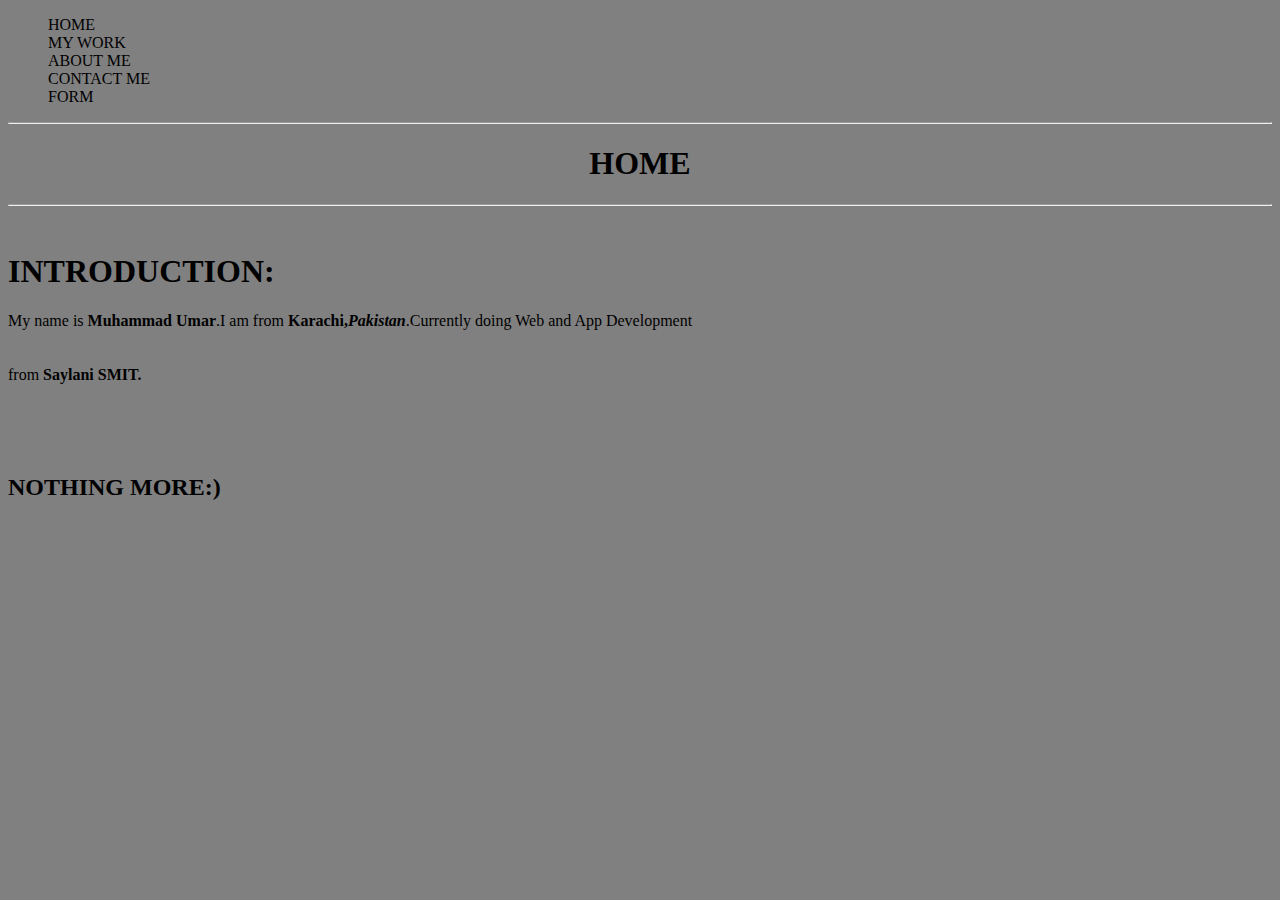
<file: first work/project1/index.html>
<!DOCTYPE html>
<html lang="en">
<head>
    <meta charset="UTF-8">
    <meta http-equiv="X-UA-Compatible" content="IE=edge">
    <meta name="viewport" content="width=device-width, initial-scale=1.0">
    <title>Assignment</title>
</head>
<body style="background-color: grey;">
    <ul style="list-style: none;">
        <li>
            <a href="./index.html" style="text-decoration: none; color: rgb(0, 0, 0);">HOME</a>
        </li>
        <li>
        <a href="./myportfolio.html" style="text-decoration: none; color: rgb(0, 0, 0);">MY WORK</a>
        </li>
        <li>
         <a href="./aboutme.html" style="text-decoration: none; color: rgb(0, 0, 0);">ABOUT ME</a>
        </li>
        <li>
            <a href="./contactme.html" style="text-decoration: none; color: rgb(0, 0, 0);">CONTACT ME</a>
        </li>
       <li>
        <a href="./form/formindex.html" style="text-decoration: none; color: rgb(0, 0, 0);">FORM</a>
       </li>
    </ul>  
    <hr>
    <center><h1>HOME</h1></center><hr><br>
    <h1>INTRODUCTION:</h1>
    <P>My name is <b>Muhammad Umar</b>.I am from <b>Karachi,</b><b><i>Pakistan</i></b>.Currently doing Web and App Development 
        <br>
        <br>
        <br>
        from <b>Saylani SMIT.</b> </P>
        <br>
        <br>
        <br>
        <h2>NOTHING MORE:)</h2>
    
</body>
</html>
</file>
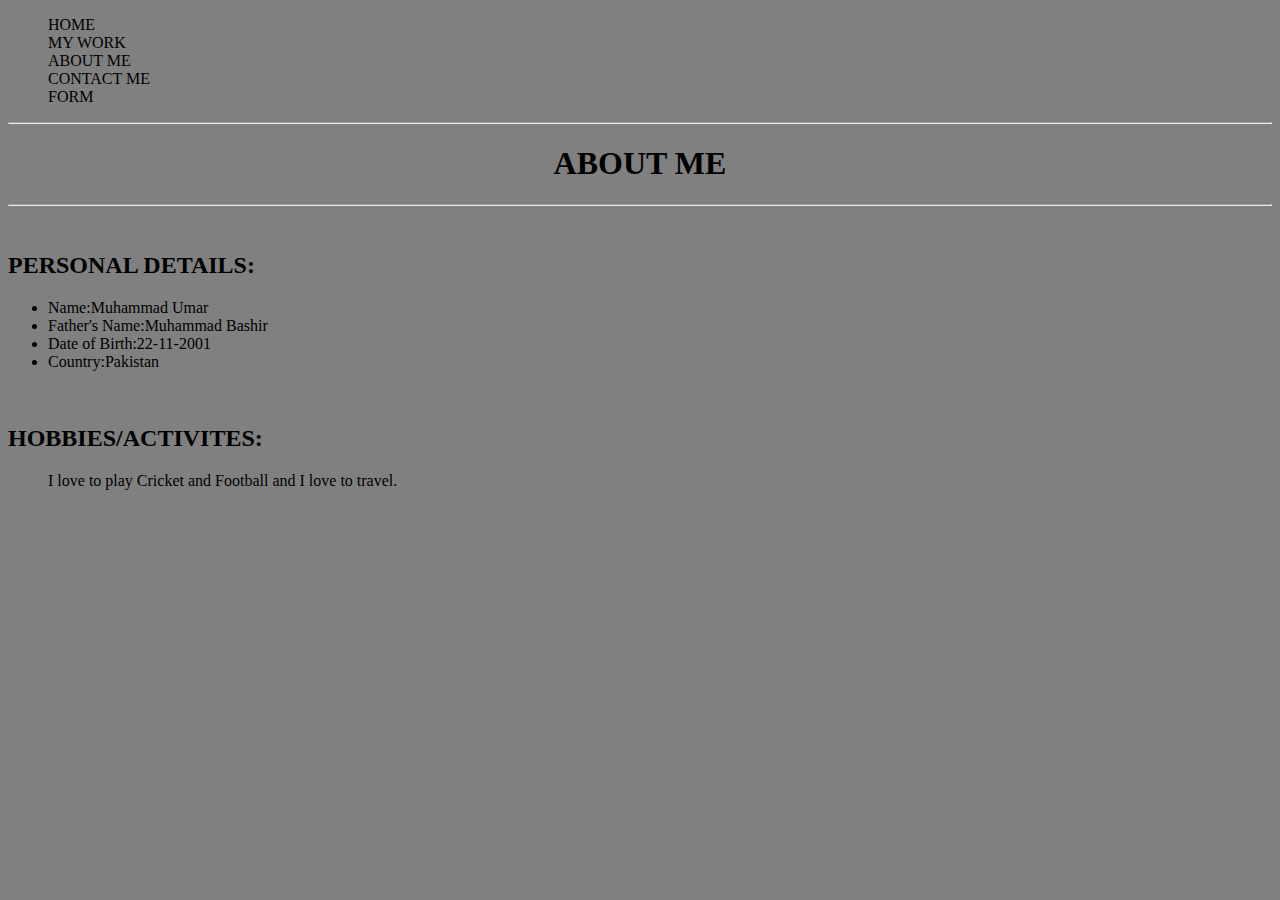
<file: first work/project1/aboutme.html>
<!DOCTYPE html>
<html lang="en">
<head>
    <meta charset="UTF-8">
    <meta http-equiv="X-UA-Compatible" content="IE=edge">
    <meta name="viewport" content="width=device-width, initial-scale=1.0">
    <title>ABOUT ME</title>
</head>
<body style="background-color: grey;">

    <ul style="list-style: none;">
        <li>
            <a href="home.html" style="text-decoration: none; color: rgb(0, 0, 0);">HOME</a>
        </li>
        <li>
        <a href="./myportfolio.html" style="text-decoration: none; color: rgb(0, 0, 0);">MY WORK</a>
        </li>
        <li>
         <a href="./aboutme.html" style="text-decoration: none; color: rgb(0, 0, 0);">ABOUT ME</a>
        </li>
        <li>
            <a href="./contactme.html" style="text-decoration: none; color: rgb(0, 0, 0);">CONTACT ME</a>
        </li>
        <li>
            <a href="./form/formindex.html" style="text-decoration: none; color: rgb(0, 0, 0);">FORM</a>
           </li>
    </ul>  
    <hr>
    <center><h1>ABOUT ME</h1></center>
    <hr>
    <br>
    <h2>PERSONAL DETAILS:</h2>
    <ul>
        <li>Name:Muhammad Umar</li>
        <li>Father's Name:Muhammad Bashir</li>
        <li>Date of Birth:22-11-2001</li>
        <li>Country:Pakistan</li>
    </ul>
    <br>
    <dt>
        <h2>HOBBIES/ACTIVITES:</h2>
        <dd>I love to play Cricket and Football and I love to travel.
        </dd>
    </dt>
</body>
</html>
</file>
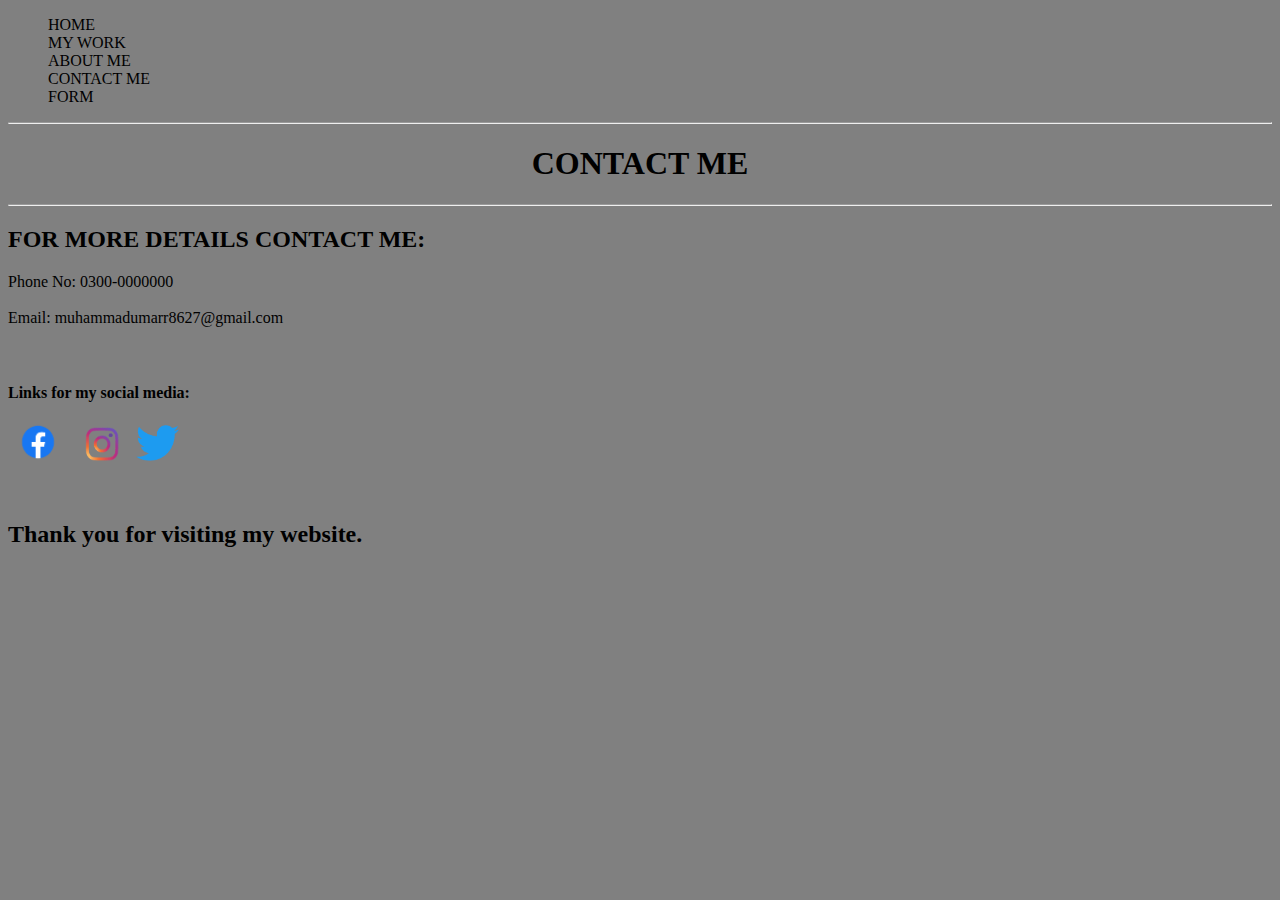
<file: first work/project1/contactme.html>
<!DOCTYPE html>
<html lang="en">
<head>
    <meta charset="UTF-8">
    <meta http-equiv="X-UA-Compatible" content="IE=edge">
    <meta name="viewport" content="width=device-width, initial-scale=1.0">
    <title>CONTACT ME</title>
</head>
<body style="background-color: grey;">

    <ul  style="list-style: none;">
        <li>
            <a href="home.html" style="text-decoration: none; color: rgb(0, 0, 0);">HOME</a>
        </li>
        <li>
        <a href="./myportfolio.html" style="text-decoration: none; color: rgb(0, 0, 0);">MY WORK</a>
        </li>
        <li>
         <a href="./aboutme.html" style="text-decoration: none; color: rgb(0, 0, 0);">ABOUT ME</a>
        </li>
        <li>
            <a href="./contactme.html" style="text-decoration: none; color: rgb(0, 0, 0);">CONTACT ME</a>
        </li>
        <li>
            <a href="./form/formindex.html" style="text-decoration: none; color: rgb(0, 0, 0);">FORM</a>
           </li>
    </ul>  
    <hr>
    <center><h1>CONTACT ME</h1></center>
    <hr>
    <h2>FOR MORE DETAILS CONTACT ME:</h2>
    Phone No: 0300-0000000
    <br>
    <br>
   Email: <a href="mailto:muhammadumarr8627@gmail.com" style="text-decoration: none; color: rgb(0, 0, 0);">muhammadumarr8627@gmail.com</a>
<br>
<br>
<br>
<h4>Links for my social media:</h4>
<a href="https://www.facebook.com/" style="text-decoration: none; color: rgb(0, 0, 0); "><img src="./Facebook-logo.png" alt="" width="60"></a>
<a href="https://www.instagram.com/accounts/login/"><img src="./insta logo.png" alt="" width="60"></a>
<a href="https://twitter.com/"><img src="./2491px-Twitter-logo.svg-removebg-preview.png" alt="" width="43"></a>
<br>
<br>
<br>
<h2>Thank you for visiting my website.</h2>
</body>
</html>
</file>
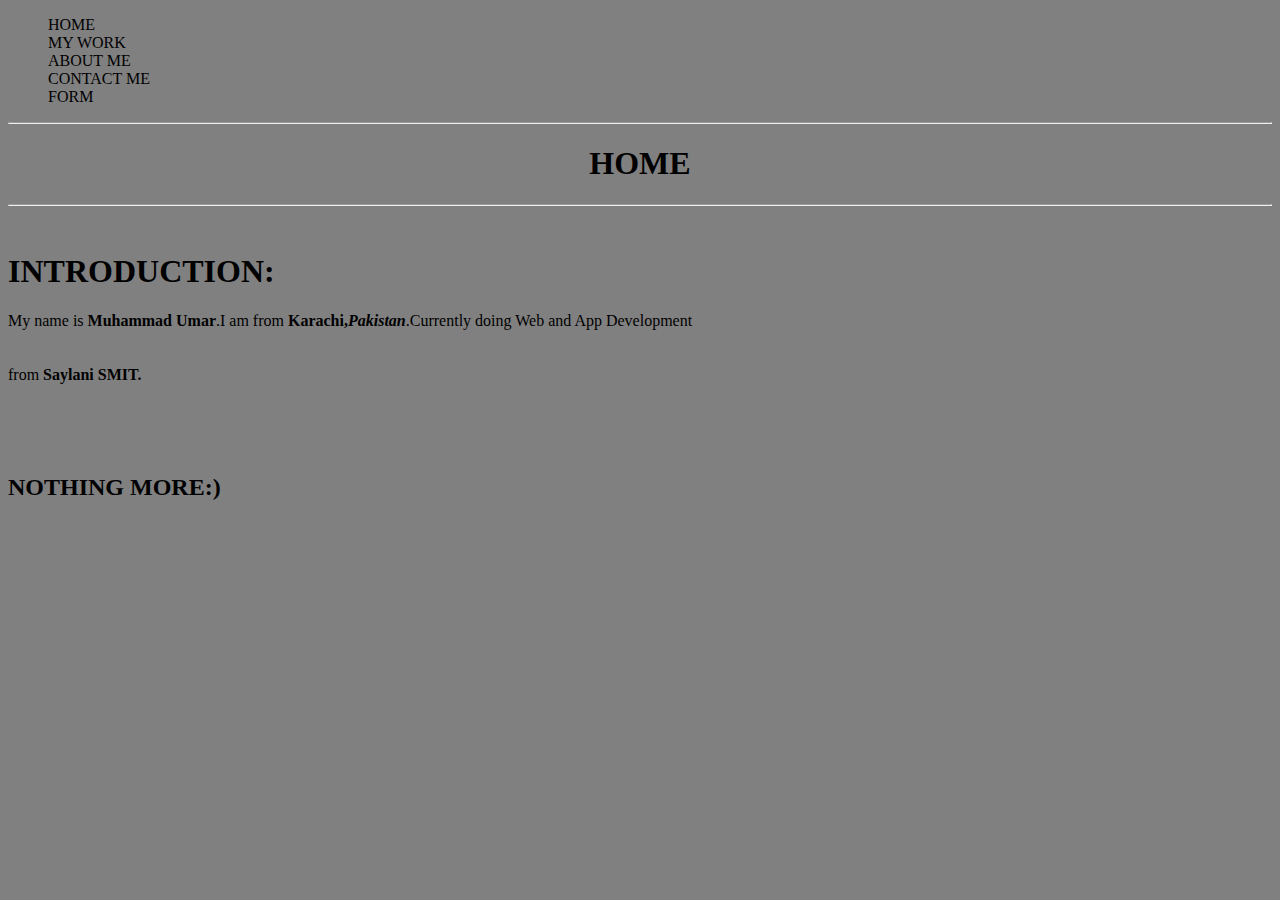
<file: first work/project1/home.html>
<!DOCTYPE html>
<html lang="en">
<head>
    <meta charset="UTF-8">
    <meta http-equiv="X-UA-Compatible" content="IE=edge">
    <meta name="viewport" content="width=device-width, initial-scale=1.0">
    <title>HOME</title>
</head>
<body style="background-color: grey;">
    
    <ul style="list-style: none;">
        <li style="text-decoration: none;">
            <a href="./index.html" style="text-decoration: none; color: rgb(0, 0, 0);">HOME</a>
        </li>
        <li>
        <a href="./myportfolio.html" style="text-decoration: none; color: rgb(0, 0, 0);">MY WORK</a>
        </li>
        <li>
         <a href="./aboutme.html" style="text-decoration: none; color: rgb(0, 0, 0);">ABOUT ME</a>
        </li>
        <li>
            <a href="./contactme.html" style="text-decoration: none; color: rgb(0, 0, 0);">CONTACT ME</a>
        </li>
        <li>
            <a href="./form/formindex.html" style="text-decoration: none; color: rgb(0, 0, 0);">FORM</a>
           </li>
    </ul>
    <hr>
    <center><h1>HOME</h1></center><hr><br>
    <h1>INTRODUCTION:</h1>
    <P>My name is <b>Muhammad Umar</b>.I am from <b>Karachi,</b><b><i>Pakistan</i></b>.Currently doing Web and App Development 
        <br>
        <br>
        <br>
        from <b>Saylani SMIT.</b> </P>
        <br>
        <br>
        <br>
        <h2>NOTHING MORE:)</h2>
    
</body>
</html>
</file>
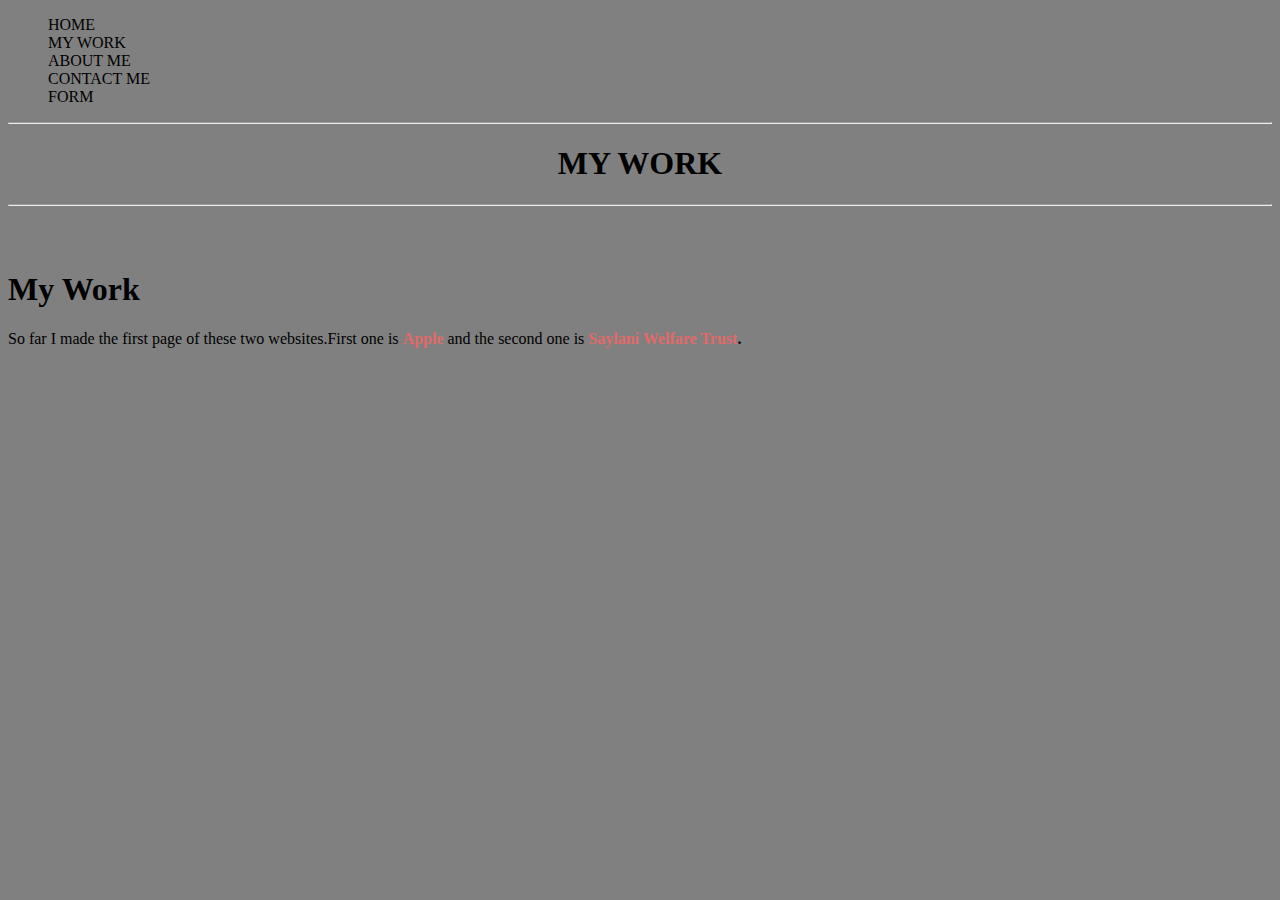
<file: first work/project1/myportfolio.html>
<!DOCTYPE html>
<html lang="en">
<head>
    <meta charset="UTF-8">
    <meta http-equiv="X-UA-Compatible" content="IE=edge">
    <meta name="viewport" content="width=device-width, initial-scale=1.0">
    <title>MY PORTFOLIO</title>
</head>
<body style="background-color: grey;">

    <ul style="list-style: none;">
        <li>
            <a href="home.html" style="text-decoration: none; color: rgb(0, 0, 0);">HOME</a>
        </li>
        <li>
        <a href="./myportfolio.html" style="text-decoration: none; color: rgb(0, 0, 0);">MY WORK</a>
        </li>
        <li>
         <a href="./aboutme.html" style="text-decoration: none; color: rgb(0, 0, 0);">ABOUT ME</a>
        </li>
        <li>
            <a href="./contactme.html" style="text-decoration: none; color: rgb(0, 0, 0);">CONTACT ME</a>
        </li>
        <li>
            <a href="./form/formindex.html" style="text-decoration: none; color: rgb(0, 0, 0);">FORM</a>
           </li>
    </ul>
    <hr>
    <center><h1>MY WORK</h1></center>
    <hr>
    <br>
    <br>
    <h1>My Work</h1>
    <p>So far I made the first page of these two websites.First one is 
    <strong><a href="./APPLE/Apple-Finalize/apple.html" style="text-decoration: none; color:rgb(224, 106, 106);">Apple</a></strong> and the second one is
    <strong><a href="./SAYLANI/saylani.html" style="text-decoration: none; color:rgb(224, 106, 106);" >Saylani Welfare Trust</a>.</strong></p>
   
  
</body>
</html>
</file>
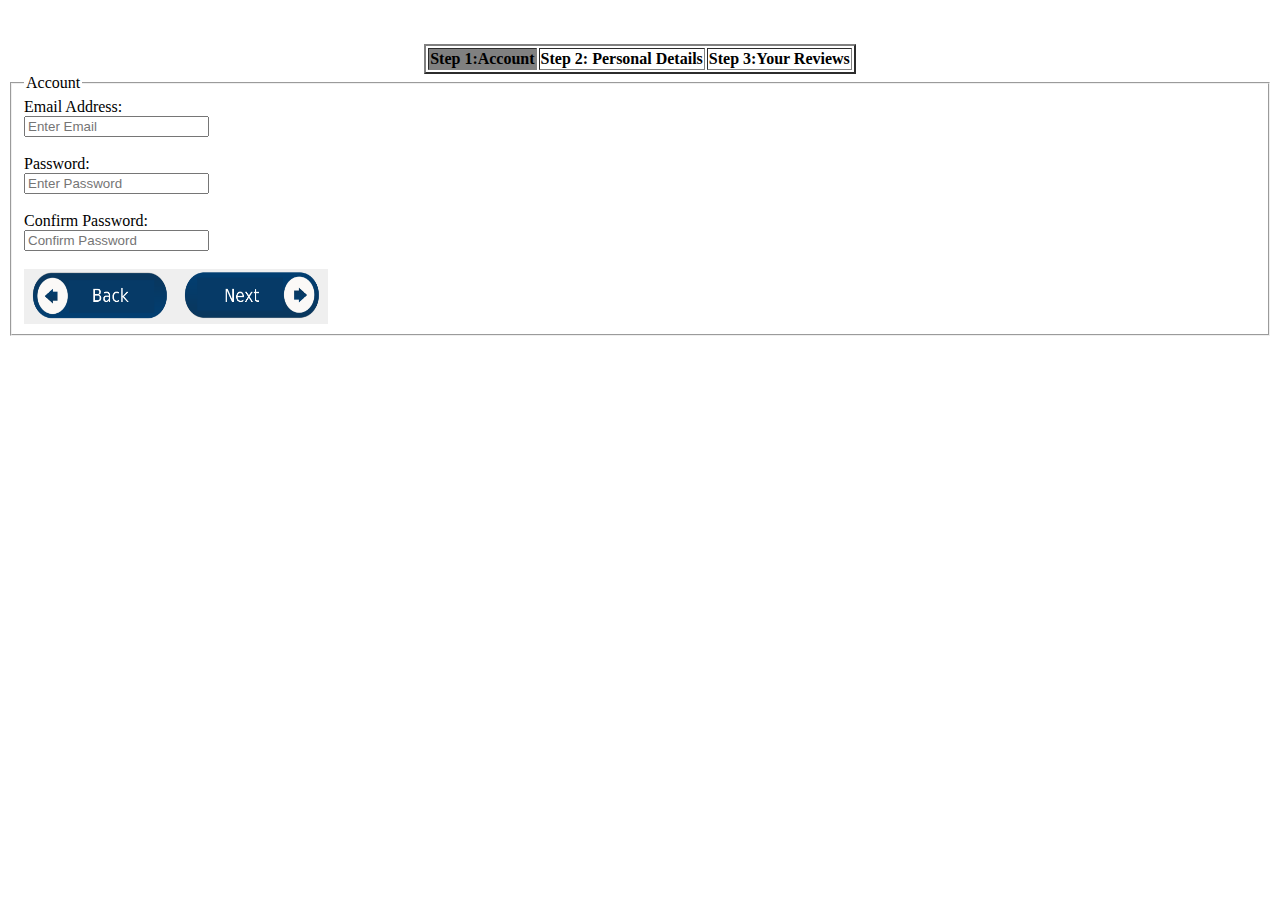
<file: first work/project1/form/account.html>
<!DOCTYPE html>
<html lang="en">
<head>
    <meta charset="UTF-8">
    <meta http-equiv="X-UA-Compatible" content="IE=edge">
    <meta name="viewport" content="width=device-width, initial-scale=1.0">
    <title>ACCOUNT</title>
</head>
<body>
    <br>
    <br>
    <center><table border="2"> <th style="background-color: grey;"> Step 1:Account</th><th>Step 2: Personal Details</th><th>Step 3:Your Reviews</th> </table></center>
      
    <fieldset>
        <legend>Account</legend>
       
        <label>Email Address:<br>
        <input type="email" name="Email Address" placeholder="Enter Email" required>
        </label><br>
        <br>
        <label>Password: <br>
         <input type="Password" name="Password" maxlength="9" placeholder="Enter Password" required>
        </label><br>
        <br>
        <label>Confirm Password: <br>
        <input type="Password" name="Confirm Password" maxlength="9" placeholder="Confirm Password" required>
        </label><br><br>
        <form action="formindex.html">
       <div style="display: flex;"><button style="border: none;"><img src="back.png" alt="Back" width="140" height="50"></button></form>
        <form action="personaldetails.html">
        <button style="border: none;"><img src="next.png" alt="Next" width="140" height="50"></button></form></div>
       
    </fieldset>
    
</body>
</html>
</file>
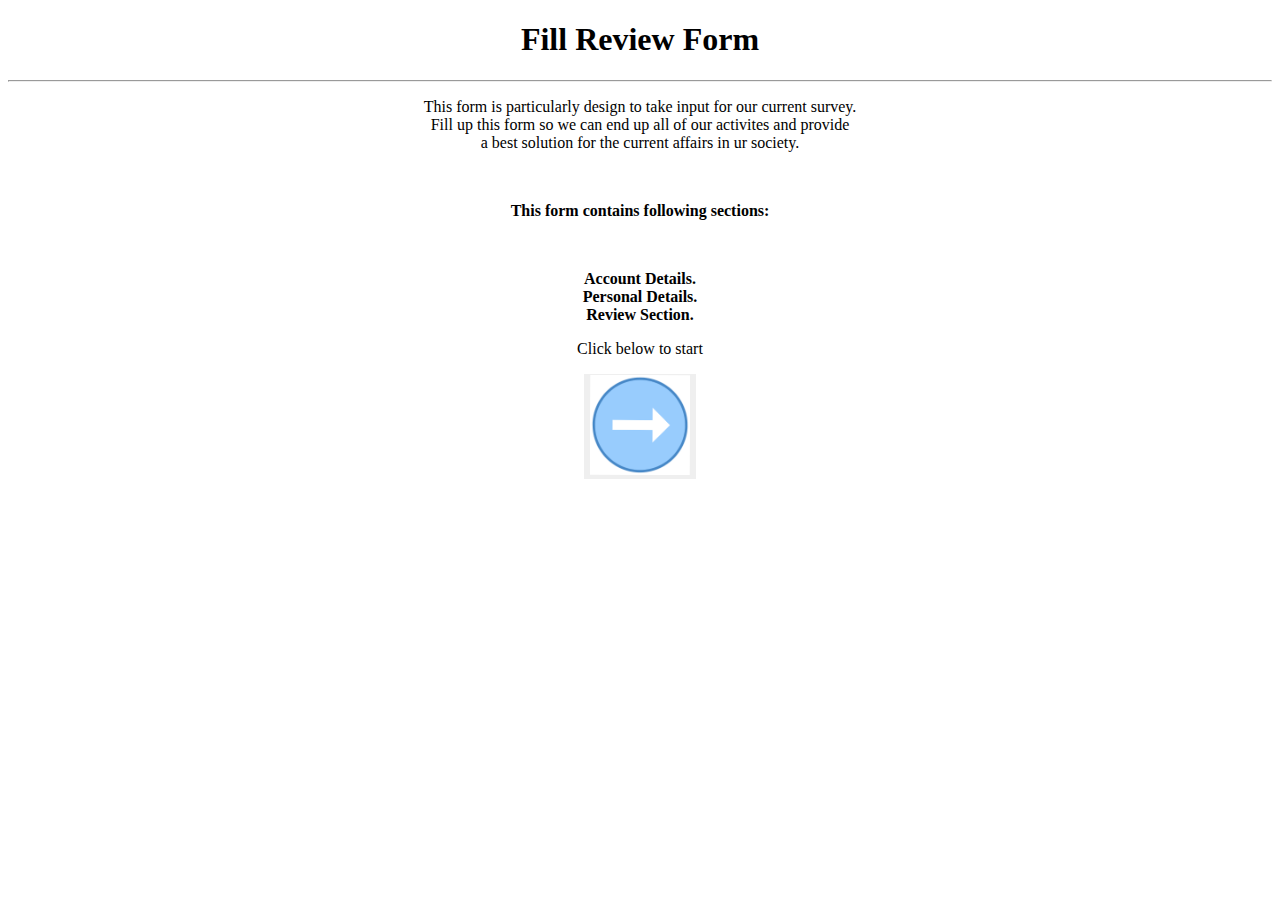
<file: first work/project1/form/formindex.html>
<!DOCTYPE html>
<html lang="en">
<head>
    <meta charset="UTF-8">
    <meta http-equiv="X-UA-Compatible" content="IE=edge">
    <meta name="viewport" content="width=device-width, initial-scale=1.0">
    <title>FORM</title>
</head>
<body>
    
    <center><h1>Fill Review Form</h1></center>
    <hr>
    <center><p>This form is particularly design to take input for our current survey. <br>Fill up this form so we can end up all of our activites and provide <br> a best solution for the current affairs in ur society. </p></center>
    <br>
    <center><p><b>This form contains following sections:</b></p></center>
    <br>
    <center><p><b>Account Details. <br>Personal Details. <br>Review Section.</b></p></center>
    <center><p>Click below to start</p></center>
    <form action="account.html">
    <center><button style="border: none;"><img src="index.png" alt="" width="100" height="100"></button></center></form>
    
</body>
</html>
</file>
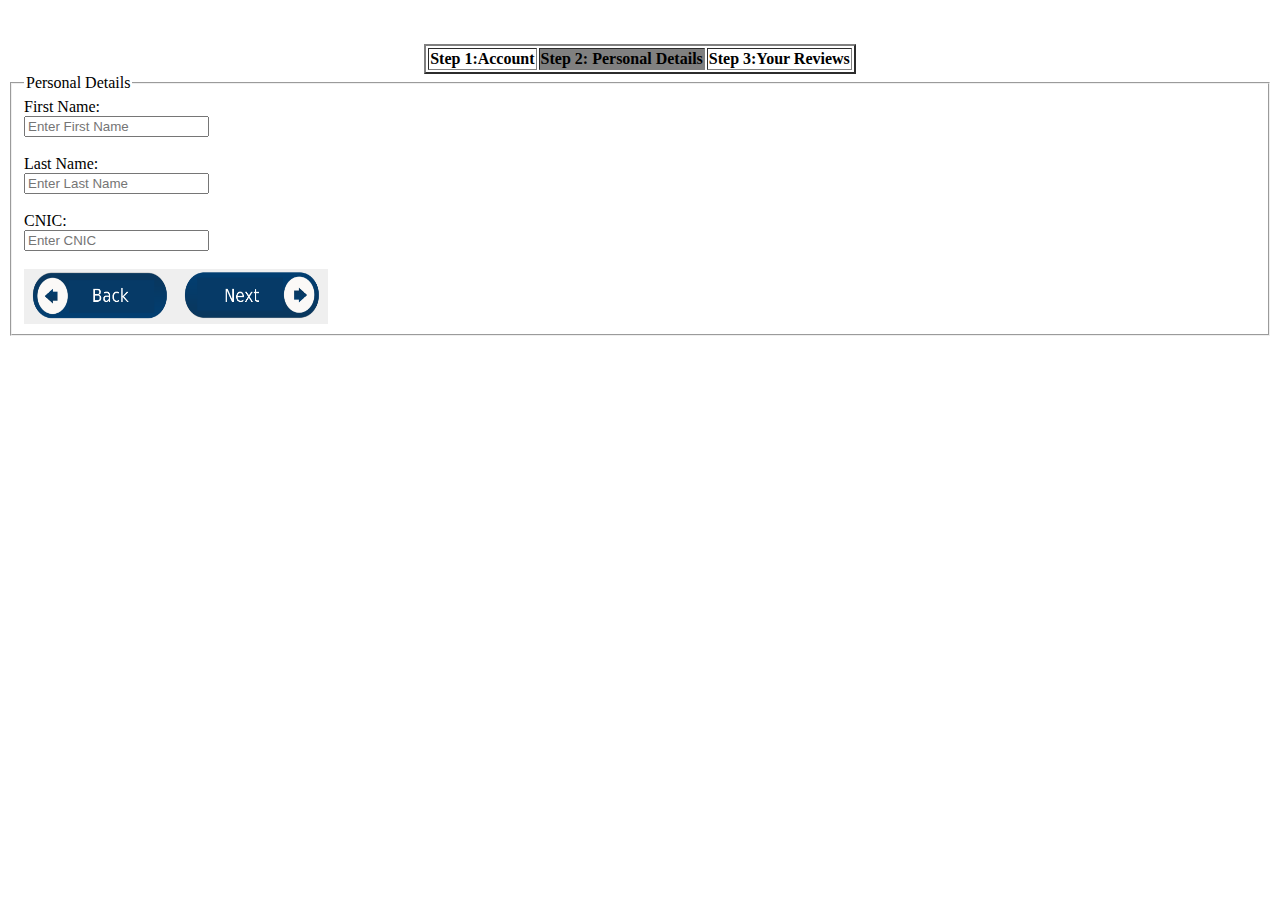
<file: first work/project1/form/personaldetails.html>
<!DOCTYPE html>
<html lang="en">
<head>
    <meta charset="UTF-8">
    <meta http-equiv="X-UA-Compatible" content="IE=edge">
    <meta name="viewport" content="width=device-width, initial-scale=1.0">
    <title>PERSONAL DETAILS</title>
</head>
<body>
    <br>
    <br>
    <center><table border="2"><th>Step 1:Account</th><th style="background-color: gray;">Step 2: Personal Details</th><th>Step 3:Your Reviews</th> </table></center>
  <fieldset>
        <legend>Personal Details</legend>
        <label>First Name: <br>
        <input type="text" name="First Name" placeholder="Enter First Name">
        </label><br>
        <br>
        <label>Last Name: <br>
        <input type="text" name="Last Name" placeholder="Enter Last Name">
        </label><br>
        <br>
        <label>CNIC:<br>
        <input type="text" name="CNIC" placeholder="Enter CNIC">               
        </label><br><br>
        <form action="account.html">
      <div style="display: flex;"><button style="border: none;"><img src="back.png" alt="Back" width="140" height="50"></button></form>
        <form action="Yourreviews.html">
        <button style="border: none;"><img src="next.png" alt="Next" width="140" height="50"></button>
        </form></div>
    </fieldset>
</body>
</html>
</file>
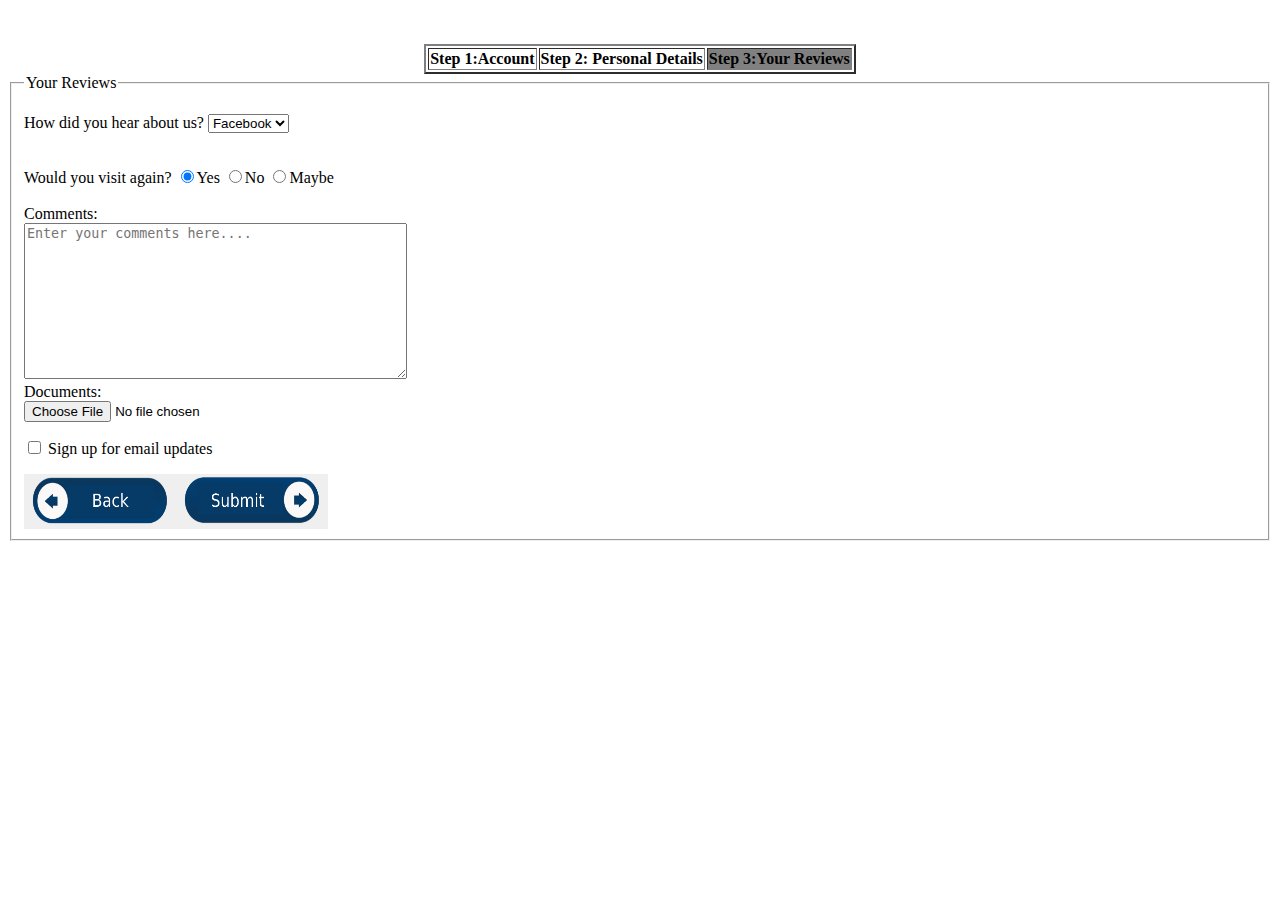
<file: first work/project1/form/Yourreviews.html>
<!DOCTYPE html>
<html lang="en">
<head>
    <meta charset="UTF-8">
    <meta http-equiv="X-UA-Compatible" content="IE=edge">
    <meta name="viewport" content="width=device-width, initial-scale=1.0">
    <title>YOUR REVIEWS</title>
</head>
<body> 
    <br>
    <br>
    <center><table border="2"><th>Step 1:Account</th><th>Step 2: Personal Details</th><th style="background-color: gray;">Step 3:Your Reviews</th> </table></center>
    <fieldset>
        <legend>Your Reviews</legend>
        <p>How did you hear about us?
        <select name="about us">
        <option value="Facebook">Facebook</option>
        <option value="Friend">Friend</option>
        <option value="Advert">Advert</option>
        <option value="Other">Other</option>
        </select></p>
        <br>
        <label>Would you visit again?
        <input type="radio" name="rating" value="Yes" checked>Yes
        <input type="radio" name="rating" value="No" >No 
        <input type="radio" name="rating" value="Maybe">Maybe
        </label><br>
        <br>
        <label for="Comments">Comments:</label><br>
        <textarea name="Comments" id="Comments" cols="45" rows="10" placeholder="Enter your comments here...."></textarea><br>
        <label for="Documents">Documents:</label><br>
        <input type="file"><br>
        <p> <input type="checkbox" name="subscribe"> Sign up for email updates</p>
        <form action="personaldetails.html">
      <div style="display: flex;"><button style="border: none;"><img src="back.png" alt="Back" width="140" height="50"></button> </form>
        <form action="formindex.html">
        <input type="submit" value="submit" hidden><button style="border: none;"><img src="submit.png" alt="submit" width="140" height="50"></button></form></div>
       
    </fieldset>
</body>
</html>
</file>
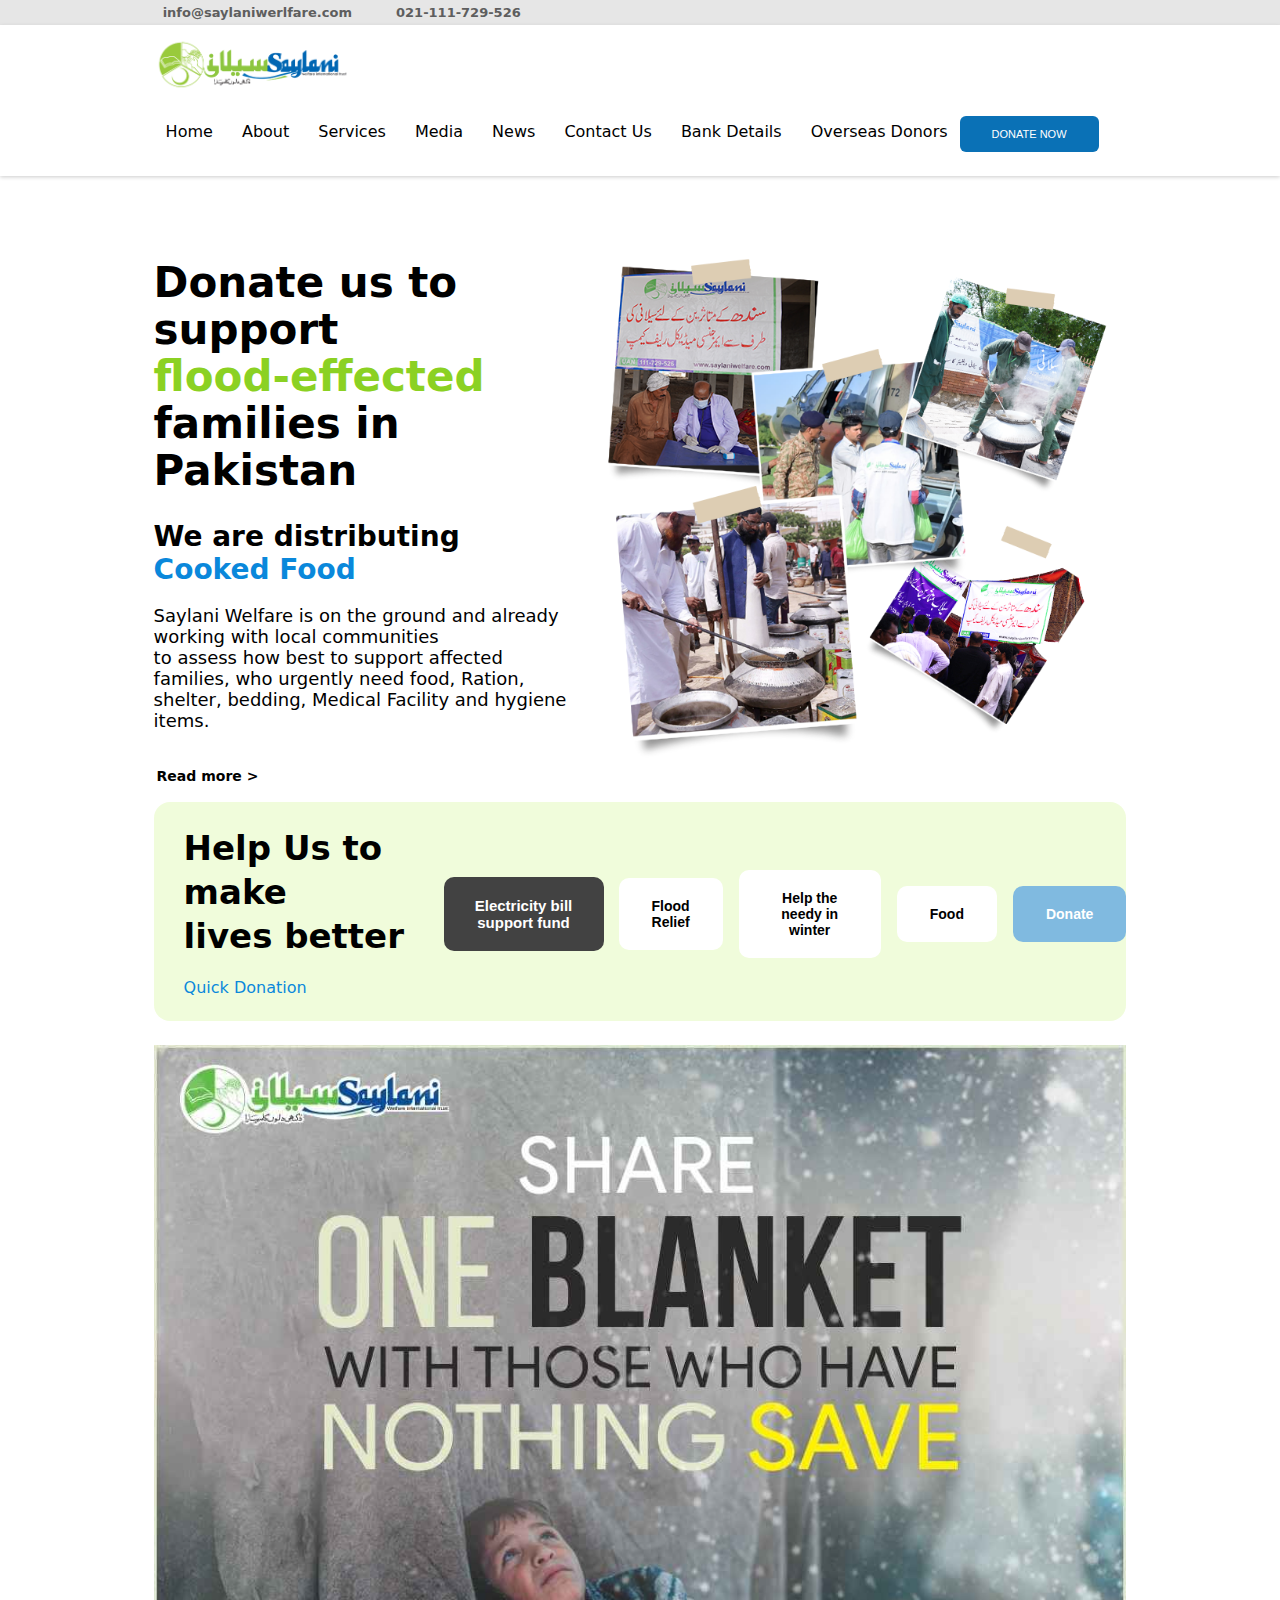
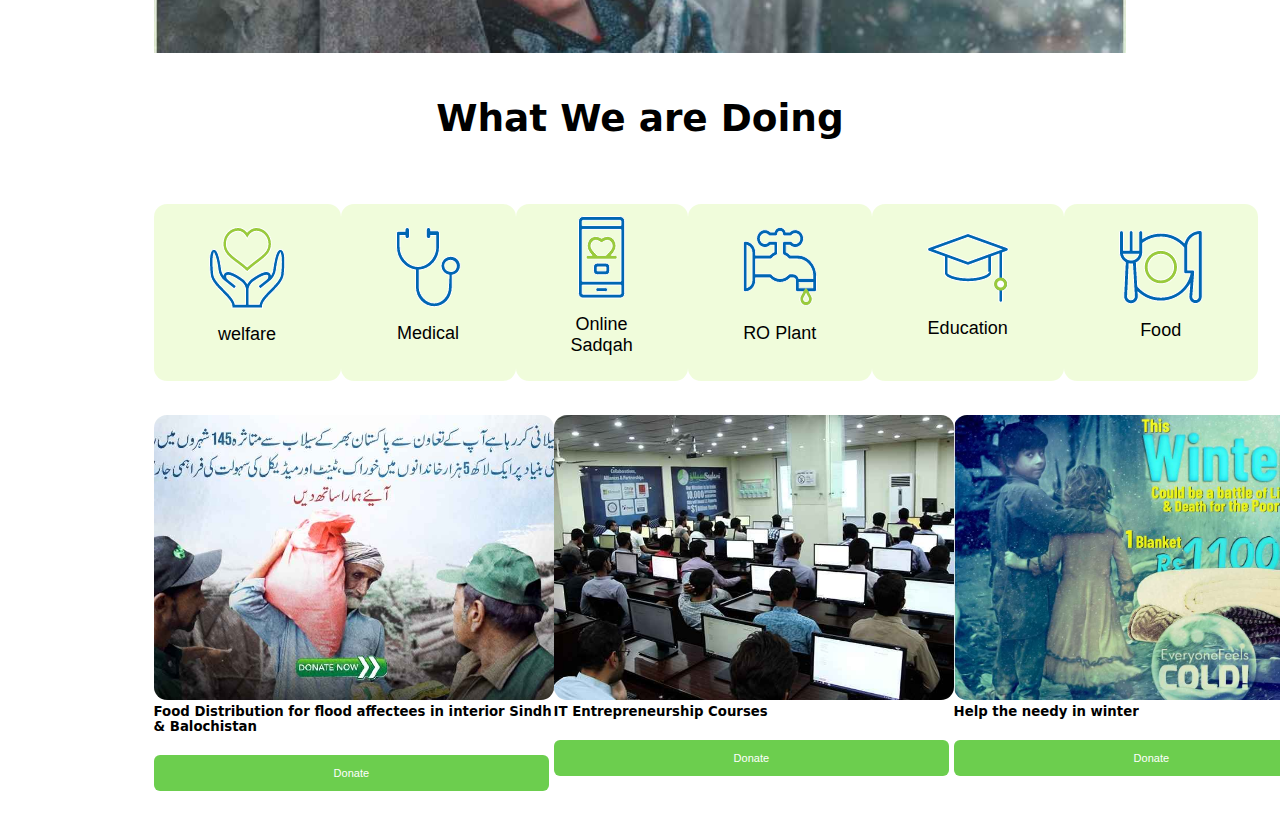
<file: first work/project1/SAYLANI/saylani.html>
<!DOCTYPE html>
<html lang="en">
<head>
    <meta charset="UTF-8">
    <meta http-equiv="X-UA-Compatible" content="IE=edge">
    <meta name="viewport" content="width=device-width, initial-scale=1.0">
    <title>Saylani Welfare</title>
    <link rel="stylesheet" href="style.css">
    <link rel="stylesheet" href="https://cdnjs.cloudflare.com/ajax/libs/font-awesome/6.2.1/css/all.min.css"
     integrity="sha512-MV7K8+y+gLIBoVD59lQIYicR65iaqukzvf/nwasF0nqhPay5w/9lJmVM2hMDcnK1OnMGCdVK+iQrJ7lzPJQd1w=="
     crossorigin="anonymous" referrerpolicy="no-referrer" />
</head>
<body>
    <div class="root">
        <div class="uppernav">
        <div class="rightarea">
            <p class="p1"><i class="fa-regular fa-envelope"></i>&nbsp; info@saylaniwerlfare.com</p>
            <p class="p2"><i class="fa-solid fa-phone-flip"></i>&nbsp; 021-111-729-526</p>
        </div>
        <div class="leftarea">
           <!-- <button class="b1">English</button> -->
        </div>
        </div>
        <div class="mainnav">
            <div class="img1"><img src="./saylani welfare logo.png" alt="saylani logo" width="200px"></div>
          <div class="navline1"> 
            <a href="#">Home</a>
            <a href="#">About</a>
            <a href="#">Services</a>
            <a href="#">Media</a>
            <a href="#">News</a>
            <a href="#">Contact Us</a>
            <a href="#">Bank Details</a>
            <a href="#">Overseas Donors</a></div>
           <div><button ><a class="a2" href="#">DONATE NOW</a></button></div> 
        </div>
    </div>   

    <div class="imp">
        <div class="first">
            <div class="left">
                <h1 class="fhead">Donate us to support <br> <span class="sp1">flood-effected</span> families in <br> Pakistan</h1><br>
                <h3 class="fhead2">We are distributing <span class="sp2">Cooked Food </span></h3><br>
                <p class="p3">Saylani Welfare is on the ground and already working with local communities <br> to assess how
                 best to support affected families, who urgently need food, Ration, <br> shelter, bedding,
                Medical Facility and hygiene items.</p><br>
                <div class="b3"><a href="#">Read more &gt;</a></div>
            </div>
            <div class="right"><img src="./saylani 2nd.png" alt="" width="550"></div>
        </div>

        <div class="second">
            <div class="left2">
                <h2 class="fhead3">Help Us to make <br> lives better</h2><br>
                <p class="p4">Quick Donation</p>
            </div>
            <div class="right2">
                <div class="r1"><button class="billbtn">Electricity bill support fund</button></div>
                <div class="r2"><button class="floodbtn">Flood Relief</button></div>
                <div class="r3"><button class="needybtn">Help the needy in winter</button></div>
                <div class="r4"><button class="foodbtn">Food</button></div>
                <div class="r5"><button class="donationbtn"><p>Donate</p></button></div> 
            </div>
        </div>
       <div class="img3"><img src="./blanket.jpg" alt="blanket image"></div>

       <div class="third">
            <div class="upp"><h3 class="hfead4">What We are Doing</h3>
            </div>
            <div class="down">
                <button class="d1btn"><div class="d1"><img src="./44.png" alt="welfare"><p class="p5">welfare</p></div></button>
                <button class="d2btn"><div class="d2"><img src="./45.png" alt="Medical"><p class="p6">Medical</p></div></button>
                <button class="d3btn"><div class="d3"><img src="./46.png" alt=" Sadqah"><p class="p7">Online Sadqah</p></div></button>
                <button class="d4btn"><div class="d4"><img src="./47.png" alt="RO Plant"><p class="p8">RO Plant</p></div></button>
                <button class="d5btn"><div class="d5"><img src="./48.png" alt="edu"><p class="p9">Education</p></div></button>
                <button class="d6btn"><div class="d6"><img src="./49.png" alt="Food"><p class="p10">Food</p></div></button>
            </div>
       </div>
  
       <div class="programs">
        <div class="pro1">
            <img src="./1.jpg" alt="" class="proimg" width="400">
           <div class="ph1"><h5 >Food Distribution for flood affectees in interior Sindh & Balochistan</h5>
            <button class="probtn">Donate</button></div>
        </div>
        <div class="pro2">
            <img src="./2.jpg" alt="" class="proimg" width="400">
           <div class="ph2"><h5>IT Entrepreneurship Courses</h5>
            <button class="probtn">Donate</button></div> 
        </div>
        <div class="pro3">
            <img src="./3.jpg" alt="" class="proimg" width="400" >
           <div class="ph3"><h5 >Help the needy in winter</h5>
            <button class="probtn">Donate</button></div> 
        </div>
       </div>

    </div>
</body>  
</html>
</file>
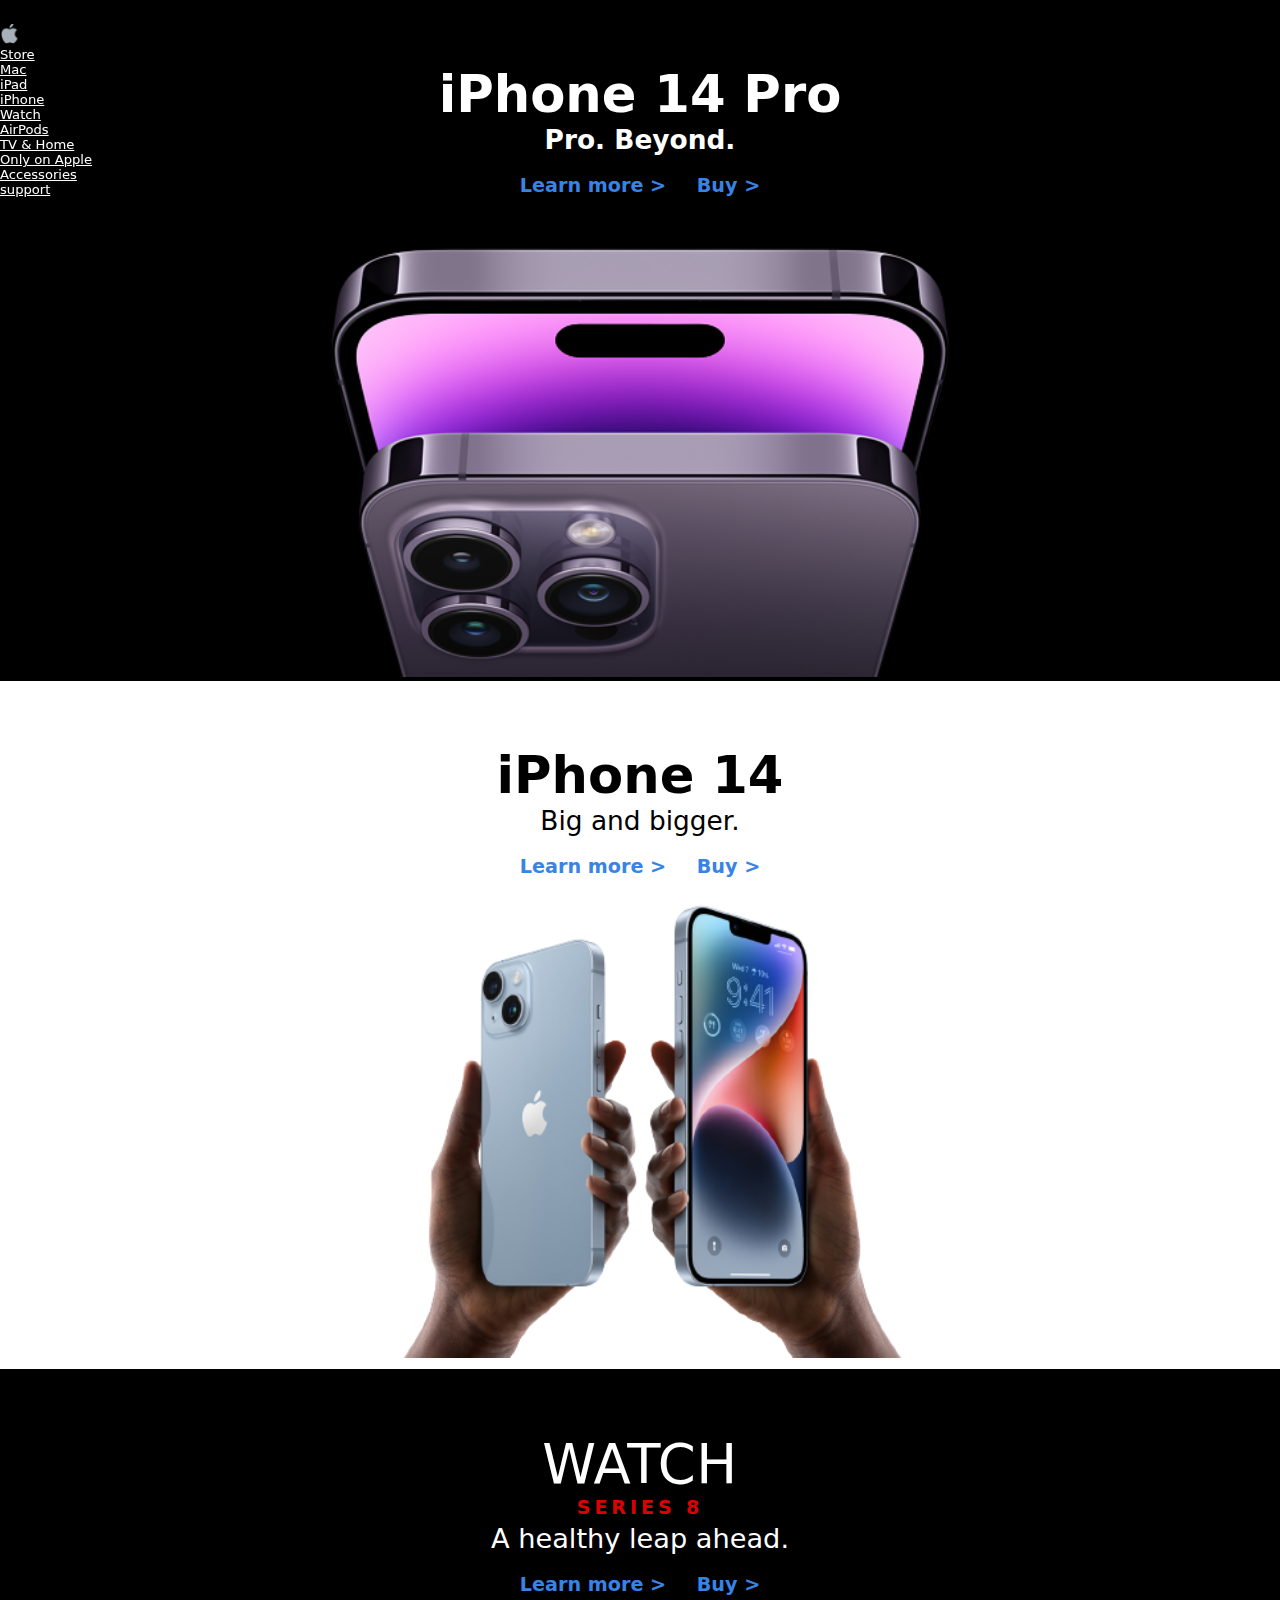
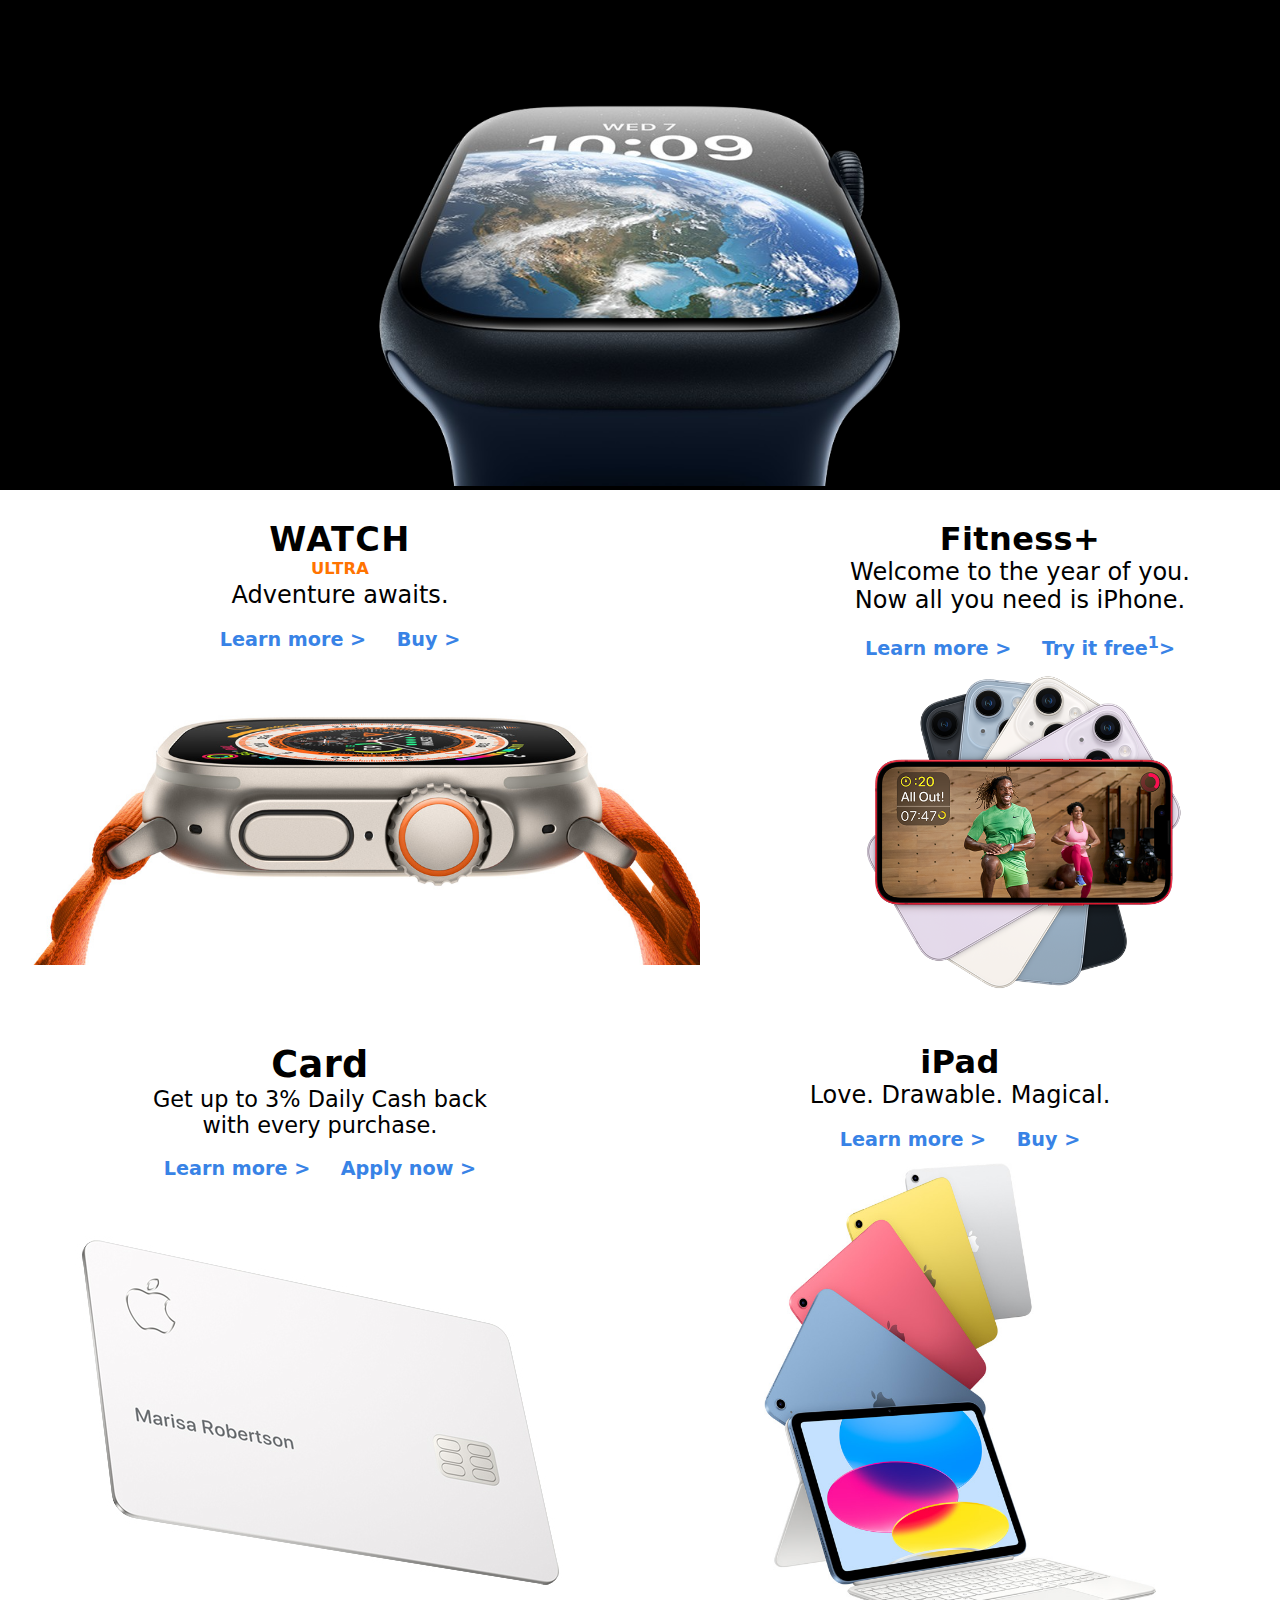
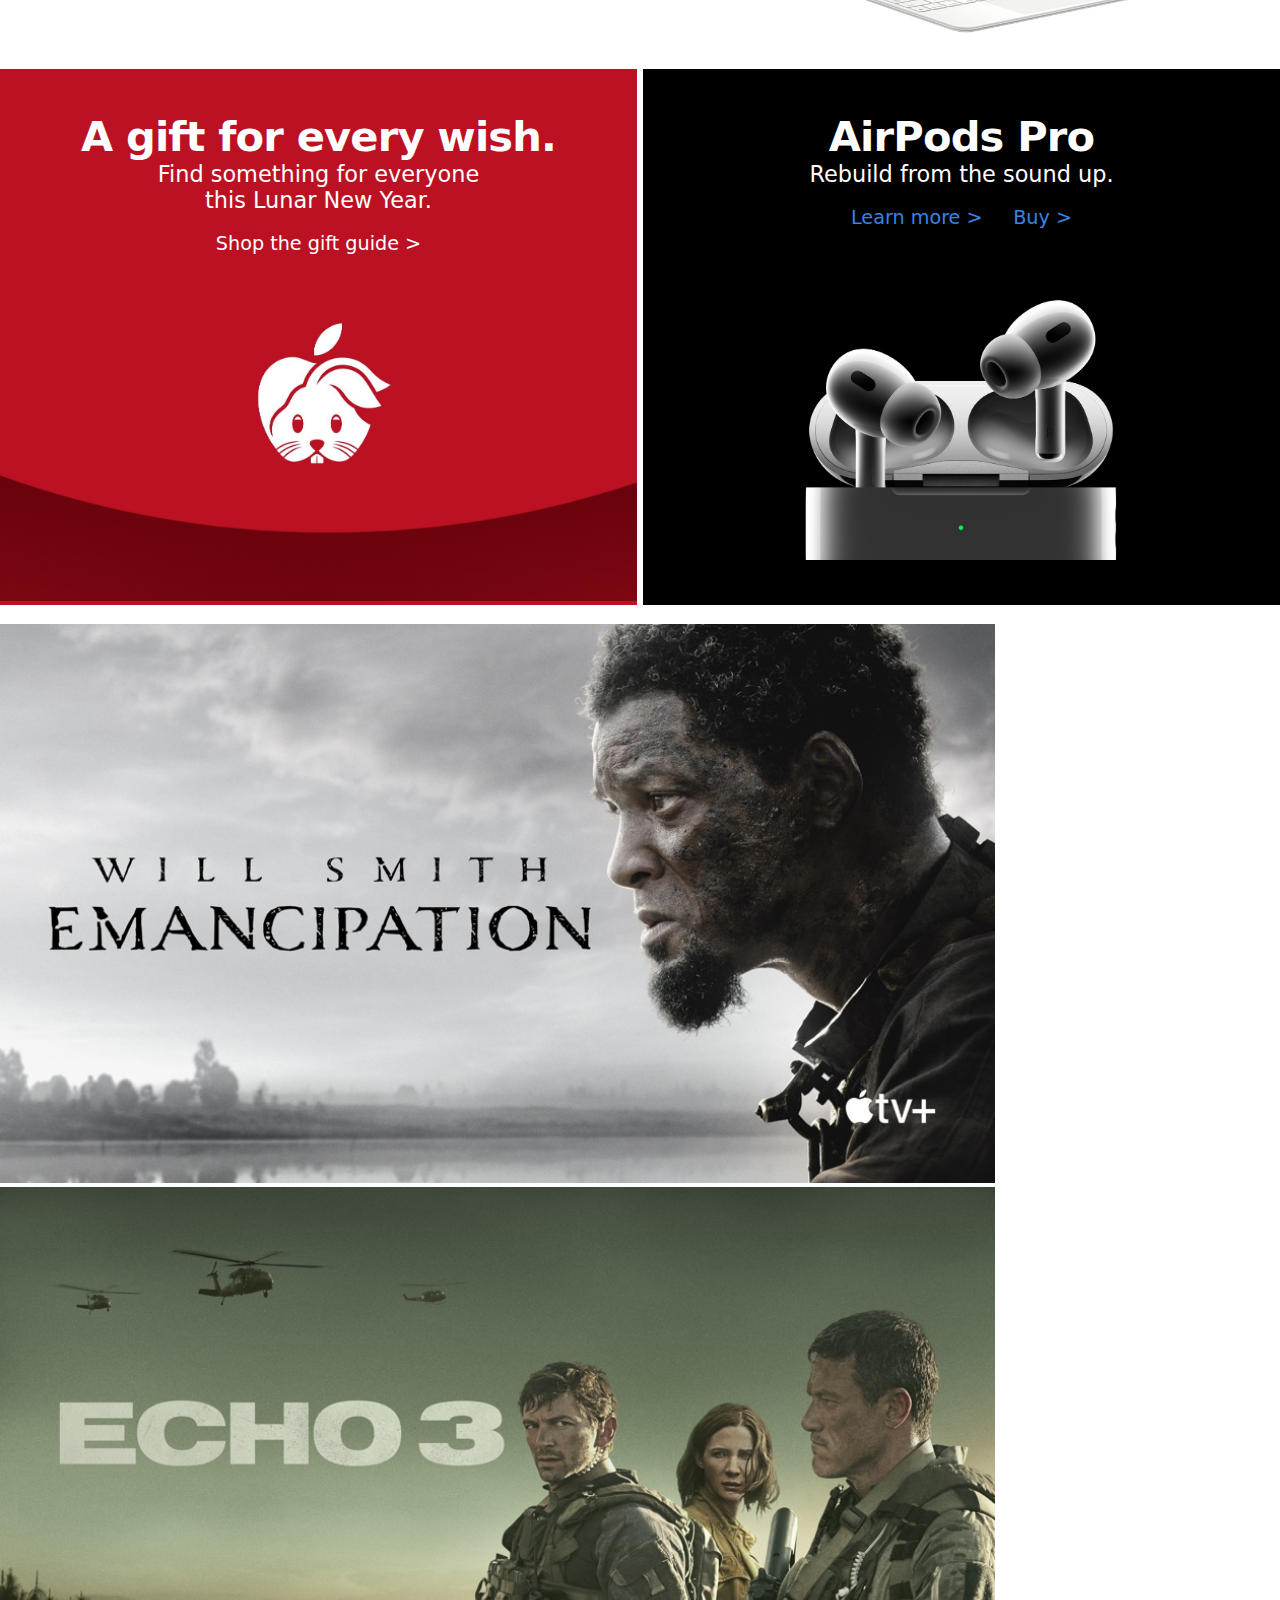
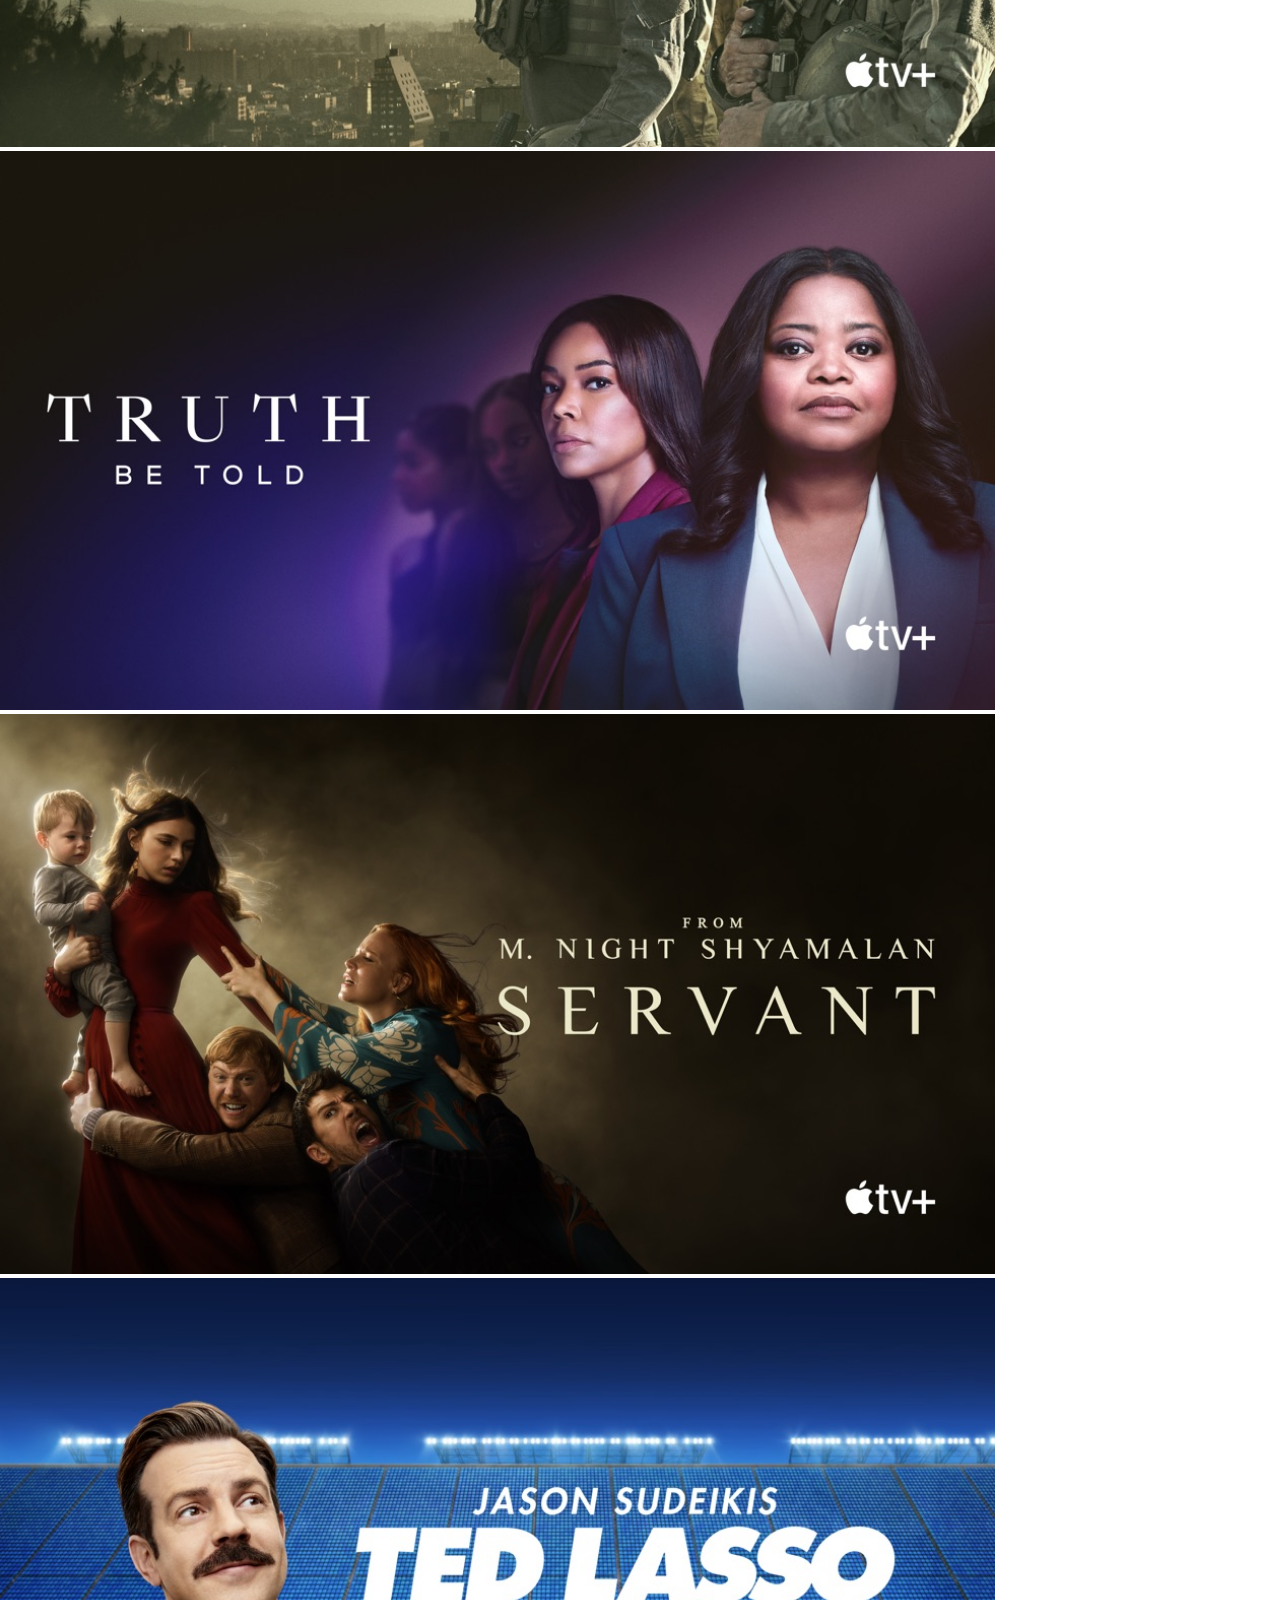
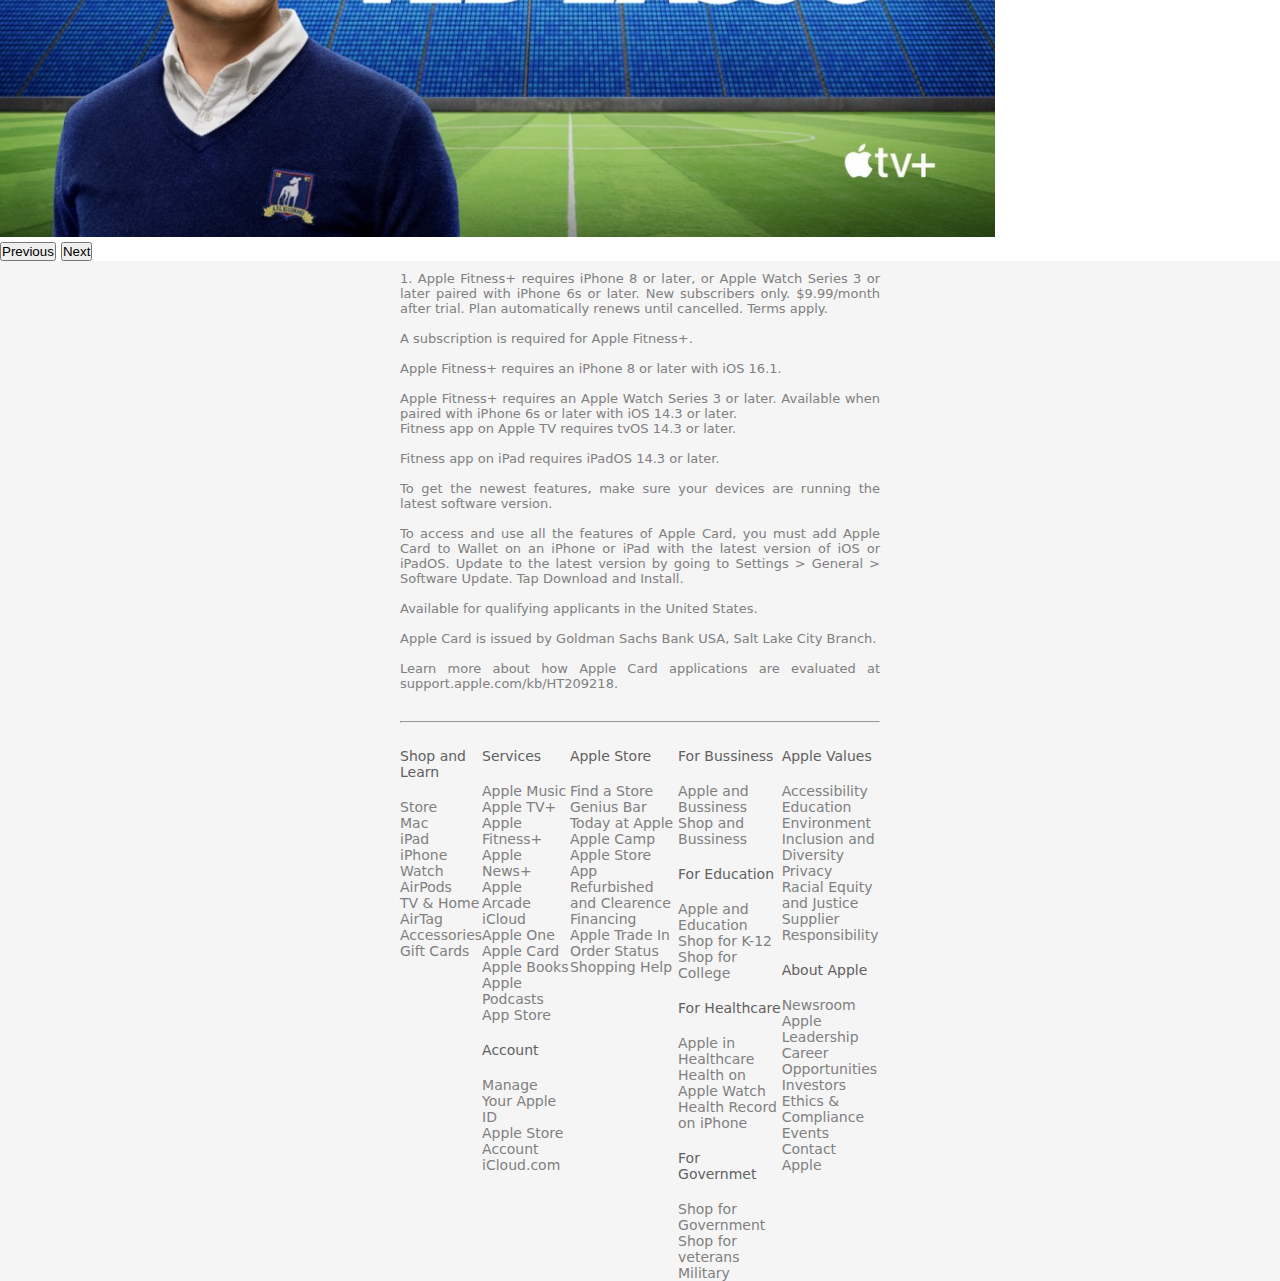
<file: first work/project1/APPLE/Apple-Finalize/apple.html>
<!DOCTYPE html>
<html lang="en">
<head>
    <meta charset="UTF-8">
    <meta http-equiv="X-UA-Compatible" content="IE=edge">
    <meta name="viewport" content="width=device-width, initial-scale=1.0">
    <title>Apple</title>
    <link href="https://cdn.jsdelivr.net/npm/bootstrap@5.3.0-alpha1/dist/css/bootstrap.min.css" rel="stylesheet" 
    integrity="sha384-GLhlTQ8iRABdZLl6O3oVMWSktQOp6b7In1Zl3/Jr59b6EGGoI1aFkw7cmDA6j6gD" 
    crossorigin="anonymous">
    <link rel="stylesheet" href="style.css">
</head>
<body>



    <ul class="nav justify-content-center">
        <li class="nav-item">
            <li class="nav-item">
                <a class="nav-link" href="#"><img src="./iphl-removebg-preview.png" alt="" width="20px"></a>
            </li>
          <a style="color: white;" class="nav-link active" aria-current="page" href="#">Store</a>
        </li>
        <li class="nav-item">
          <a style="color: white;" class="nav-link" href="#">Mac</a>
        </li>
        <li class="nav-item">
          <a style="color: white;" class="nav-link" href="#">iPad</a>
        </li>
        <li class="nav-item">
          <a style="color: white;" class="nav-link" href="#">iPhone</a>
        </li>
        <li class="nav-item">
            <a style="color: white;" class="nav-link active"  href="#">Watch</a>
          </li>
          <li class="nav-item">
            <a style="color: white;" class="nav-link" href="#">AirPods</a>
          </li>
          <li class="nav-item">
            <a style="color: white;" class="nav-link" href="#">TV & Home</a>
          </li>
          <li class="nav-item">
            <a style="color: white;" class="nav-link" href="#">Only on Apple</a>
          </li>
          <li class="nav-item">
            <a style="color: white;" class="nav-link" href="#">Accessories</a>
          </li>
          <li class="nav-item">
            <a style="color: white;" class="nav-link" href="#">support</a>
          </li>
        
      </ul>



    <div class="p1">
        <div class="tp1">
            <h1 class="cd1">iPhone 14 Pro</h1>
            <h3 class="cd2">Pro. Beyond.</h3>
            <br>
            <div class="jojo1"><a href="#">Learn more &gt;</a>&nbsp;&nbsp;&nbsp;&nbsp;&nbsp;&nbsp;<a href="#">Buy &gt;</a></div>
           <center><div class="pic1"><img src="./iphone-14-pro_overview__e414c54gtu6a_og-removebg-preview.png" alt="iphone 14 pro" height="480"></div>
        </center>
        </div>
    </div>
    <div class="p2">
        <div class="tp2">
            <h1 class="cd3">iPhone 14</h1>
            <p class="cd4">Big and bigger.</p>
            <br>
            <div class="jojo2"><a href="#">Learn more &gt;</a>&nbsp;&nbsp;&nbsp;&nbsp;&nbsp;&nbsp;<a href="#">Buy &gt;</a></div>
            <center><div class="pic2"><img src="./iPhone-14-removebg-preview.png" alt="iphone 14" height="480"></div></center>
        </div>
    </div>
    <div class="p3">
        <div class="tp3">
            <h1 class="cd5">WATCH</h1>
            <p class="cd6">SERIES 8</p>
            <p class="cd7">A healthy leap ahead.</p>
            <br>
            <div class="jojo3"><a href="#">Learn more &gt;</a>&nbsp;&nbsp;&nbsp;&nbsp;&nbsp;&nbsp;<a href="#">Buy &gt;</a></div>
            <center><div class="pic3"><img src="./gps-lte__de35dernyje6_og-removebg.png" alt="iphone 14" height="490"></div></center>
        </div>
    </div>

    <section class="way1">
         <div class="p4">
            <div class="tp4">
                <h4 class="cd8">WATCH</h4>
                <h5 class="cd9">ULTRA</h5>
                <p class="cd10">Adventure awaits.</p>
                <br>
                <div class="jojo4"><a href="#">Learn more &gt;</a>&nbsp;&nbsp;&nbsp;&nbsp;&nbsp;&nbsp;<a href="#">Buy &gt;</a></div>
                <div class="pic4"><img src="./hero_watch_ultra__cbu8ymf4a8xe_large.jpg" alt="iphone 14" height="100" ></div>
            </div>
         </div>
        
         <div class="p5">
            <div class="tp5">
                <h4 class="cd11">Fitness+</h4>
                <p class="cd12">Welcome to the year of you.<br>Now all you need is iPhone.</p>
                <br>
                <div class="jojo5"><a href="#">Learn more &gt;</a>&nbsp;&nbsp;&nbsp;&nbsp;&nbsp;&nbsp;<a href="#">Try it free<sup>1</sup>></a></div>
                <div class="pic5"><img src="./apple-fitness-plus__ff87kw6tdnu6_og.png" alt="fitness+"></div>
            </div>
         </div>
    </section>

    <section class="way2">
         <div class="p6">
            <div class="tp6">
              <h4 class="cd13">Card</h4>
              <p class="cd14">Get up to 3% Daily Cash back<br>with every purchase.</p>
              <br>
              <div class="jojo6"><a href="#">Learn more &gt;</a>&nbsp;&nbsp;&nbsp;&nbsp;&nbsp;&nbsp;<a href="#">Apply now &gt;</a></div>
              <div class="pic6"><img src="./Apple-Card-available-today-Apple-Card-082019_inline.jpg.large.jpg" alt="card"></div>
            </div>
         </div>
        
         <div class="p7">
            <div class="tp7">
                <h4 class="cd15">iPad</h4>
                <p class="cd16">Love.&nbsp;Drawable.&nbsp;Magical.</p>
                <br>
                <div class="jojo7"><a href="#">Learn more &gt;</a>&nbsp;&nbsp;&nbsp;&nbsp;&nbsp;&nbsp;<a href="#">Buy &gt;</a></div>
                <div class="pic7"><img src="./hero__ecv967jz1y82_large.jpg" alt="ipad" height="470"></div>
            </div>
         </div>
    </section>

    <section class="way3">
        <div class="p8">
        <h3 class="cd17">A gift for every wish.</h3>  
        <p class="cd18">Find something for everyone<br>this Lunar New Year.</p>
        <br>
        <div class="jojo8"><a href="#">Shop the gift guide &gt;</a></div>  
        <div class="pic8"><img src="./21.jpg" alt="wish" ></div>
         </div>

        <div class="p9">
            <h3 class="cd19">AirPods Pro</h3>
            <p class="cd20">Rebuild from the sound up.</p>
            <br>
            <div class="jojo9"><a href="#">Learn more &gt;</a>&nbsp;&nbsp;&nbsp;&nbsp;&nbsp;&nbsp;<a href="#">Buy &gt;</a></div>
            <div class="pic9"><img src="./hehe.jpg" alt="AirPods"></div>
        </div>
    </section><br>


    <div id="carouselExampleInterval" class="carousel slide" data-bs-ride="carousel">
        <div class="carousel-inner">
          <div class="carousel-item active" data-bs-interval="4000">
            <img src="./will smith.jpg" class="d-block w-100" alt="..." width="995px">
          </div>
          <div class="carousel-item" data-bs-interval="4000">
            <img src="./echo3.jpg" class="d-block w-100" alt="..." width="995px">
          </div>
          <div class="carousel-item" data-bs-interval="4000">
            <img src="./truth.jpg" class="d-block w-100" alt="..." width="995px">
          </div>
          <div class="carousel-item" data-bs-interval="4000">
            <img src="./sarvent.jpg" class="d-block w-100" alt="..." width="995px">
          </div>
          <div class="carousel-item" data-bs-interval="4000">
            <img src="./ted.jpg" class="d-block w-100" alt="..." width="995px">
          </div>
        </div>
        <button class="carousel-control-prev" type="button" data-bs-target="#carouselExampleInterval" data-bs-slide="prev">
          <span class="carousel-control-prev-icon" aria-hidden="true"></span>
          <span class="visually-hidden">Previous</span>
        </button>
        <button class="carousel-control-next" type="button" data-bs-target="#carouselExampleInterval" data-bs-slide="next">
          <span class="carousel-control-next-icon" aria-hidden="true"></span>
          <span class="visually-hidden">Next</span>
        </button>
      </div>


    <div class="para1">
        <div class="para2">
        <p>1. Apple Fitness+ requires iPhone 8 or later, or Apple Watch Series 3 or later paired with iPhone 6s or later. New subscribers only.
             $9.99/month after trial. Plan automatically renews until cancelled. Terms apply. <br><br>
            A subscription is required for Apple Fitness+.</p><br>
          <p>Apple Fitness+ requires an iPhone 8 or later with iOS 16.1.</p><br>
          <p>Apple Fitness+ requires an Apple Watch Series 3 or later. Available when paired with iPhone 6s or later with iOS 14.3 or later.<br>
          <p>Fitness app on Apple TV requires tvOS 14.3 or later.</p><br>
          <p>Fitness app on iPad requires iPadOS 14.3 or later.</p><br>
          <p>To get the newest features, make sure your devices are running the latest software version.</p><br>
          <p>To access and use all the features of Apple Card, you must add Apple Card to Wallet on an iPhone or iPad with the latest version of iOS or iPadOS.
             Update to the latest version by going to Settings > General > Software Update. Tap Download and Install.<br><br>
          <p>Available for qualifying applicants in the United States.</p><br>
          <p> Apple Card is issued by Goldman Sachs Bank USA, Salt Lake City Branch.</p><br>
          <p>Learn more about how Apple Card applications are evaluated at support.apple.com/kb/HT209218.</p><br><br><hr>
        </div>
    </div>
    <footer>
        <nav class="nav2">
            <div class="fm1">
                <div class="fdiv1">
                    <h3 class="fh1">Shop and Learn</h3><br>
                    <ol class="ol1" style="list-style: none;">
                        <li class="li1"><a href="#">Store</a></li>
                        <li class="li1"><a href="#">Mac</a></li>
                        <li class="li1"><a href="#">iPad</a></li>
                        <li class="li1"><a href="#">iPhone</a></li>
                        <li class="li1"><a href="#">Watch</a></li>
                        <li class="li1"><a href="#">AirPods</a></li>
                        <li class="li1"><a href="#">TV & Home</a></li>
                        <li class="li1"><a href="#">AirTag</a></li>
                        <li class="li1"><a href="#">Accessories</a></li>
                        <li class="li1"><a href="#">Gift Cards</a></li>
                    </ol>
                </div>
            </div>

            <div class="fm2">
                <div class="fdiv2">
                    <h3 class="fh1">Services</h3><br>
                    <ol class="ol1" style="list-style: none;">
                    <li class="li2"><a href="#">Apple Music</a></li>
                    <li class="li2"><a href="#">Apple TV+</a></li>
                    <li class="li2"><a href="#">Apple Fitness+</a></li>
                    <li class="li2"><a href="#">Apple News+</a></li>
                    <li class="li2"><a href="#">Apple Arcade</a></li>
                    <li class="li2"><a href="#">iCloud</a></li>
                    <li class="li2"><a href="#">Apple One</a></li>
                    <li class="li2"><a href="#">Apple Card</a></li>
                    <li class="li2"><a href="#">Apple Books</a></li>
                    <li class="li2"><a href="#">Apple Podcasts</a></li>
                    <li class="li2"><a href="#">App Store</a></li>
                    </ol><br>
                </div>
                <div class="fdiv3">
                    <h3 class="fh1">Account</h3><br>
                    <ol class="ol1" style="list-style: none;">
                    <li class="li3"><a href="#">Manage Your Apple ID</a></li>
                    <li class="li3"><a href="#">Apple Store Account</a></li>
                    <li class="li3"><a href="#">iCloud.com</a></li>
                    </ol>
                 </div>
            </div>
            
            <div class="fm3">
                <div class="fdiv3">
                    <h3 class="fh1">Apple Store</h3><br>
                    <ol class="ol1" style="list-style: none;">
                        <li class="li4"><a href="#">Find a Store</a></li>
                        <li class="li4"><a href="#">Genius Bar</a></li>
                        <li class="li4"><a href="#">Today at Apple</a></li>
                        <li class="li4"><a href="#">Apple Camp</a></li>
                        <li class="li4"><a href="#">Apple Store App</a></li>
                        <li class="li4"><a href="#">Refurbished and Clearence</a></li>
                        <li class="li4"><a href="#">Financing</a></li>
                        <li class="li4"><a href="#">Apple Trade In</a></li>
                        <li class="li4"><a href="#">Order Status</a></li>
                        <li class="li4"><a href="#">Shopping Help</a></li>
                    </ol>
                </div>
            </div>
            
            <div class="fm4">
                <div class="fdiv4">
                    <h3 class="fh1">For Bussiness</h3><br>
                    <ol class="ol1" style="list-style: none;">
                    <li class="li5"><a href="#">Apple and Bussiness</a></li>
                    <li class="li5"><a href="#">Shop and Bussiness</a></li>
                    </ol>
                </div><br>
                <div class="fdiv5">
                    <h3 class="fh1">For Education</h3><br>
                    <ol class="ol1" style="list-style: none;">
                    <li class="li6"><a href="#">Apple and Education</a></li>
                    <li class="li6"><a href="#">Shop for K-12</a></li>
                    <li class="li6"><a href="#">Shop for College</a></li>
                    </ol>
                </div><br>
                <div class="fdiv6">
                    <h3 class="fh1">For Healthcare</h3><br>
                    <ol class="ol1" style="list-style: none;">
                    <li class="li7"><a href="#">Apple in Healthcare</a></li>
                    <li class="li7"><a href="#">Health on Apple Watch</a></li>
                    <li class="li7"><a href="#">Health Record on iPhone</a></li>
                    </ol>
                </div><br>
                <div class="fdiv7">
                    <h3 class="fh1">For Governmet</h3><br>
                    <ol class="ol1" style="list-style: none;">
                    <li class="li8"><a href="#">Shop for Government</a></li>
                    <li class="li8"><a href="#">Shop for veterans Military</a></li>
                    </ol>
                </div>
            </div>

           <div class="fm5">
            <div class="fdiv8">
                <h3 class="fh1">Apple Values</h3><br>
                <ol class="ol1" style="list-style: none;">
                <li class="li9"><a href="#">Accessibility</a></li>
                <li class="li9"><a href="#">Education</a></li>
                <li class="li9"><a href="#">Environment</a></li>
                <li class="li9"><a href="#">Inclusion and Diversity</a></li>
                <li class="li9"><a href="#">Privacy</a></li>
                <li class="li9"><a href="#">Racial Equity and Justice</a></li>
                <li class="li9"><a href="#">Supplier Responsibility</a></li>
                </ol>
            </div><br>
            <div class="fdiv9">
                <h3 class="fh1">About Apple</h3><br>
                <ol class="ol1" style="list-style: none;">
                <li class="li10"><a href="#">Newsroom</a></li>
                <li class="li10"><a href="#">Apple Leadership</a></li>
                <li class="li10"><a href="#">Career Opportunities</a></li>
                <li class="li10"><a href="#">Investors</a></li>
                <li class="li10"><a href="#">Ethics & Compliance</a></li>
                <li class="li10"><a href="#">Events</a></li>
                <li class="li10"><a href="#">Contact Apple</a></li>
                </ol>
            </div>
           </div>
        </nav>
    </footer>
    <script src="https://cdn.jsdelivr.net/npm/bootstrap@5.3.0-alpha1/dist/js/bootstrap.bundle.min.js"
     integrity="sha384-w76AqPfDkMBDXo30jS1Sgez6pr3x5MlQ1ZAGC+nuZB+EYdgRZgiwxhTBTkF7CXvN"
      crossorigin="anonymous"></script>
</body>
</html>
</file>
<file: first work/project1/SAYLANI/style.css>
*{
    box-sizing: border-box;
    margin: 0;
    padding: 0;
}

.root{
    font-family: system-ui, -apple-system, BlinkMacSystemFont, 'Segoe UI',
    Roboto, Oxygen, Ubuntu, Cantarell, 'Open Sans', 'Helvetica Neue', sans-serif
}

.uppernav{
    padding-left: 12%;
    padding-right: 12%;
    padding-top: 5px;
    padding-bottom: 5px;
    background-color: rgb(230, 230, 230);
    display: flex;
    justify-content: space-between;
    font-size: small;
    font-weight: 635;
    color: rgb(94, 94, 94);
}

.rightarea{
    display: flex;
}

.rightarea .p2{
    padding-left: 35px;
}


.b1 button{
    border: 0px;
    background-color: white;
    size: 9px;
}

.mainnav{
    background-color: white;
    display: flex;
    flex-wrap: wrap;
    box-shadow: 0 1px 4px 0 rgb(204, 204, 204);
    padding-bottom: 9px;
}

.img1{
    padding-left: 12%;
    padding-top: 12px;
}

.navline1{
    padding-top: 27px;
    padding-left: 12%; 
    

}

.navline1 a{
    text-decoration: none;
    color: black;
}

a{
    padding: 12px;
}

div button{
    background-color: rgb(10, 113, 182);
    border: 0;
    font-size: 11px;
    border-radius: 6px;
    margin-top: 21px;
    margin-bottom: 15px;
    padding-left: 20px;
    padding-right: 20px;
    padding-top: 12px;
    padding-bottom: 12px;
    transition: .2s;
}

button:hover{
   background-color: rgb(10, 113, 182);
   transform: scale(1.1);
}

a{
    color:white;
    text-decoration: none;
}

.imp{
    font-family: system-ui, -apple-system, BlinkMacSystemFont, 'Segoe UI',
     Roboto, Oxygen, Ubuntu, Cantarell, 'Open Sans', 'Helvetica Neue', sans-serif;
}

.first{
    margin-top: 3%; 
    margin-left: 12%;
    margin-right: 12%;
    display: flex;
    justify-content: space-between;
    /* text-align: center; */
}

.left{
    margin-top: 44px;
}

.fhead{
    font-weight: 600;
    font-size: 42px;
    line-height: 1.12;
}

.sp1{
    color: rgb(139, 209, 35);
}

.fhead2{
    padding-top: 7px;
    font-size: 28px;
    font-weight: 550;
}

.sp2{
    color: rgb(10, 136, 219);
}

.p3{
    font-size: 18px;
    font-weight: 400;
}

.b3{
    font-size: 14px;
    font-weight: 600;
    margin-right: 72%;
    margin-left: -9px;
    padding-top: 18px;
    padding-bottom: 18px;
}


.b3 a{
    color: black;
    text-decoration: none;

}

.second{
    display: flex;
    background-color: rgba(182, 239, 73, 0.2);
    margin-left: 12%;
    margin-right: 12%;
    margin-bottom: 24px;
    border-radius: 16px;
    padding-top: 24px;
    padding-left: 30px;
    padding-bottom: 24px;
}

.left2{
    /* padding-top: 24px;
    padding-left: 30px;
    padding-bottom: 24px; */
    margin-right: 23px;
}

.fhead3{
    font-size: 34px;
    font-weight: 600;
    line-height: 1.3;
}

.p4{
    color: rgb(10, 136, 219);
    font-weight: 500;
}

.right2{
    align-items: center;
    display: flex;
    justify-content: space-between;
}

.billbtn{
    background-color: #424242;
    color: white;
    font-size: 15px;
    font-weight: 630;
    border-radius: 10px;
    padding-top: 20px;
    padding-bottom: 20px;
    padding-left: 30px;
    padding-right: 30px;
    margin-right: 15px;
}

.r1 :hover{
    color: white;
    background-color: #424242;
}

.floodbtn{
    border-radius: 10px;
    font-size: 14px;
    font-weight: 550;
    padding-top: 20px;
    padding-bottom: 20px;
    padding-left: 33px;
    padding-right: 33px;
    background-color: white;
    margin-right: 16px;
}

.r2 :hover{
    background-color: #424242;
    color: white;
}

.needybtn{
    border-radius: 10px;
    font-size: 14px;
    font-weight: 550;
    padding-top: 20px;
    padding-bottom: 20px;
    padding-left: 33px;
    padding-right: 33px;
    background-color: white;
    margin-right: 16px;
}

.r3 :hover{
    background-color: #424242;
    color: white;
}

.foodbtn{
    border-radius: 10px;
    font-size: 14px;
    font-weight: 550;
    padding-top: 20px;
    padding-bottom: 20px;
    padding-left: 33px;
    padding-right: 33px;
    margin-right: 16px;
    background-color: white;
}

.r4 :hover{
    background-color: #424242;
    color: white;
}

.donationbtn{
    border-radius: 10px;
    font-size: 14px;
    font-weight: 550;
    padding-top: 20px;
    padding-bottom: 20px;
    padding-left: 33px;
    padding-right: 33px;
    background-color: rgb(128, 186, 224);
    color: white;
}

.r5 :hover{
   background-color: rgb(128, 186, 224);
   color: white;
}

.img3{
    margin-left: 12%;
    margin-right: 12%;
    margin-bottom: 39px;
}

.img3 img{
    width: 100%;
}

.third{
    margin-left: 12%;
    margin-right: 12%;
}

.upp{
    text-align: center;
    font-size: 32px;
    margin-bottom: 43px;
}

.down{
    display: flex;
    justify-content: space-between;
}

.d1btn{
    background-color: rgba(182, 239, 73, 0.2);
    padding-left: 55px;
    padding-right: 55px;
    border-radius: 13px;
}

.d1btn:hover{
    background-color: rgba(182, 239, 73, 0.2);
}

.p5{
    font-size: 18px;
    padding-top: 13px;
    padding-bottom: 13px;
}

.d2btn{
    background-color: rgba(182, 239, 73, 0.2);
    padding-left: 55px;
    padding-right: 55px;
    border-radius: 13px;
}

.d2btn:hover{
    background-color: rgba(182, 239, 73, 0.2);
}

.p6{
    font-size: 18px;
    padding-top: 13px;
    padding-bottom: 13px;
}

.d3btn{
    background-color: rgba(182, 239, 73, 0.2);
    padding-left: 55px;
    padding-right: 55px;
    border-radius: 13px;
}

.d3btn:hover{
    background-color: rgba(182, 239, 73, 0.2);
}

.p7{
    font-size: 18px;
    padding-top: 13px;
    padding-bottom: 13px;
}

.d4btn{
    background-color: rgba(182, 239, 73, 0.2);
    padding-left: 55px;
    padding-right: 55px;
    border-radius: 13px;
}

.d4btn:hover{
    background-color: rgba(182, 239, 73, 0.2);
}

.p8{
    font-size: 18px;
    padding-top: 13px;
    padding-bottom: 13px;
}

.d5btn{
    background-color: rgba(182, 239, 73, 0.2);
    padding-left: 55px;
    padding-right: 55px;
    border-radius: 13px;
}

.d5btn:hover{
    background-color: rgba(182, 239, 73, 0.2);
}

.p9{
    font-size: 18px;
    padding-top: 13px;
    padding-bottom: 13px;
}

.d6btn{
    background-color: rgba(182, 239, 73, 0.2);
    padding-left: 55px;
    padding-right: 55px;
    border-radius: 13px;
}

.d6btn:hover{
    background-color: rgba(182, 239, 73, 0.2);
}

.p10{
    font-size: 18px;
    padding-top: 13px;
    padding-bottom: 13px;
}

.programs{
    margin-top: 1.5%;
    margin-left: 12%;
    margin-right: 12%;
    margin-bottom: 1.5%;
    display: flex;
    justify-content: space-around;
}


.probtn{
    background-color: rgb(108, 206, 78);
    padding-left: 180px;
    padding-right: 180px;
    color: white;
}

.probtn:hover{
    background-color: rgb(108, 206, 78);
}

.proimg{
    border-radius: 13px;
}
</file>
<file: first work/project1/APPLE/Apple-Finalize/style.css>
*{box-sizing: border-box;
   margin: 0;
   padding: 0;
}

.nav{
    position: fixed;
    width: 100%;
}


body{
    font-family: system-ui, -apple-system, BlinkMacSystemFont, 'Segoe UI', 
    Roboto, Oxygen, Ubuntu, Cantarell, 'Open Sans', 'Helvetica Neue', sans-serif;
}


ul{
    background-color: black;
    font-size: 82%;
    height: 50px;
    padding-top: 9px;
    padding-bottom: 12px;
}

li a{
    color: white;
}

.p1{
    background-color: black;
    color: white;
}

.tp1{
    padding-top: 5%;
    text-align: center;
}

.jojo1 a{
    font-size: larger;
    font-weight: 600;
    text-decoration: none;
    color: rgb(56, 131, 230);
}

.cd1{
     font-size: 320%;
     font-weight: 649;
}

.cd2{
    font-size: 165%;
    font-weight: 600;
}

.pic1{
    margin-bottom: 5%;
}



.tp2{
    text-align: center;
}

.jojo2 a{
    font-size: larger;
    font-weight: 600;
    text-decoration: none;
    color: rgb(56, 131, 230);
}

.cd3{
    font-size: 320%;
    font-weight: 777;
}

.cd4{
    font-size: 165%;
    font-weight: 499;
}

.pic2{
    margin-bottom: 7px;
}

.p3{
    background-color: black;
    color: white;
}

.tp3{
    padding-top: 5%;
    text-align: center;
}


.cd5{
    letter-spacing: 0.0112em;
    font-size: 340%;
    font-weight: 500;
}

.cd6{
    letter-spacing: 0.2em;
    color: rgb(216, 4, 4);
    font-size: 120%;
    font-weight: 600;
    padding-bottom: .21em;
}

.cd7{
     font-size: 170%;

}

.jojo3 a{
    font-size: larger;
    font-weight: 600;
    text-decoration: none;
    color: rgb(56, 131, 230);
}

.pic3{
    margin-bottom: 10px;
}

.way1{
    display: flex;
}

.p4{
    margin: 20px;
    width: 50%;
}

.tp4{
    text-align: center;
}

.cd8{
    letter-spacing: 0.0412em;
    font-size: 210%;
    font-weight: 750;
}

.cd9{
    letter-spacing: 0.0112em;
    color: rgb(255, 115, 0);
    font-size: 102%;
    font-weight: 720;
    padding-bottom: .21em;
}

.cd10{
    font-size: 170%;
    font-size: 150%;
}

.jojo4 a{
    font-size: larger;
    font-weight: 600;
    text-decoration: none;
    color: rgb(56, 131, 230);
}

.pic4{
     margin-top: 10%;
}

.pic4 img{
      height: 250px;
}

.p5{
    margin: 20px;
    width: 50%;
}

.tp5{
    text-align: center;
}

.cd11{
    letter-spacing: 0.0112em;
    font-size: 200%;
    font-weight: 650;
}

.cd12{
    font-size: 150%;
    font-weight: 450;
}

.jojo5 a{
    font-size: larger;
    font-weight: 600;
    text-decoration: none;
    color: rgb(56, 131, 230);
}

.pic5 img{
    height: 339px;
}

.way2{
    display: flex;
}

.p6{
    margin: 20px;
    width: 50%;
}

.tp6{
    text-align: center;
}

.cd13{
    letter-spacing: 0.0112em;
    font-size: 229%;
    font-weight: 649;
}

.cd14{
    font-size: 140%;
    font-weight: 490;
}

.jojo6 a{
    font-size: larger;
    font-weight: 600;
    text-decoration: none;
    color: rgb(56, 131, 230);
}


.p7{
    margin: 20px;
    width: 50%;
}

.tp7{
    text-align: center;
}

.cd15{
    letter-spacing: 0.0112em;
    font-size: 200%;
    font-weight: 650;
}

.cd16{
    font-size: 150%;
    font-weight: 450;
}

.jojo7 a{
    font-size: larger;
    font-weight: 600;
    text-decoration: none;
    color: rgb(56, 131, 230);
}

.jojo7{
     margin-bottom: 2%;
}

.way3{
     display: flex;
     justify-content: space-between;
}

.pic8 img{
    width: 100%;
    height: 100%;
  }

.p8{
    width: 50%;
    background-color: rgba(188,17,35,255);
    text-align: center;
    color: white;
    padding-top: 43px;
    margin-right: 3px;
}

.cd17{
    letter-spacing: -0.02em;
    font-size: 260%;
    font-weight: 597;
}

.cd18{
    font-size: 140%;
}

.jojo8 a{
    font-size: larger;
    font-weight: 490;
    text-decoration: none;
    color: white;
}


.pic9 img{
   width: 100%;

 }


 .p9{
    width: 50%;
    background-color: rgba(0,0,0,255);
    text-align: center;
    color: white;
    padding-top: 43px;
    margin-left: 3px;
}

.cd19{
    letter-spacing: -0.02em;
    font-size: 260%;
    font-weight: 597;
}

.cd20{
    font-size: 140%;
}

.jojo9 a{
    font-size: larger;
    font-weight: 490;
    text-decoration: none;
    color: rgb(56, 131, 230);
}


.para1{
    background-color: whitesmoke;
    text-align: justify;
    font-size: small;
    color: gray;
}

.para2{
    padding-top: 10px;
    margin-left: 400px;
    margin-right: 400px;
}

.nav2{
    background-color: whitesmoke;
    display: flex;
    justify-content: space-around;
    padding-top: 25px;
    padding-left: 400px;
    padding-right: 400px;
}

.fh1{
    color: rgb(97, 97, 97);
    font-size: 14px;
    font-weight: 500;
}

.ol1 a{
       text-decoration: none;
       color: gray;
}

.ol1{
    font-size: 14px;
    font-weight: 400;
    column-gap: 21em;
}
</file>
